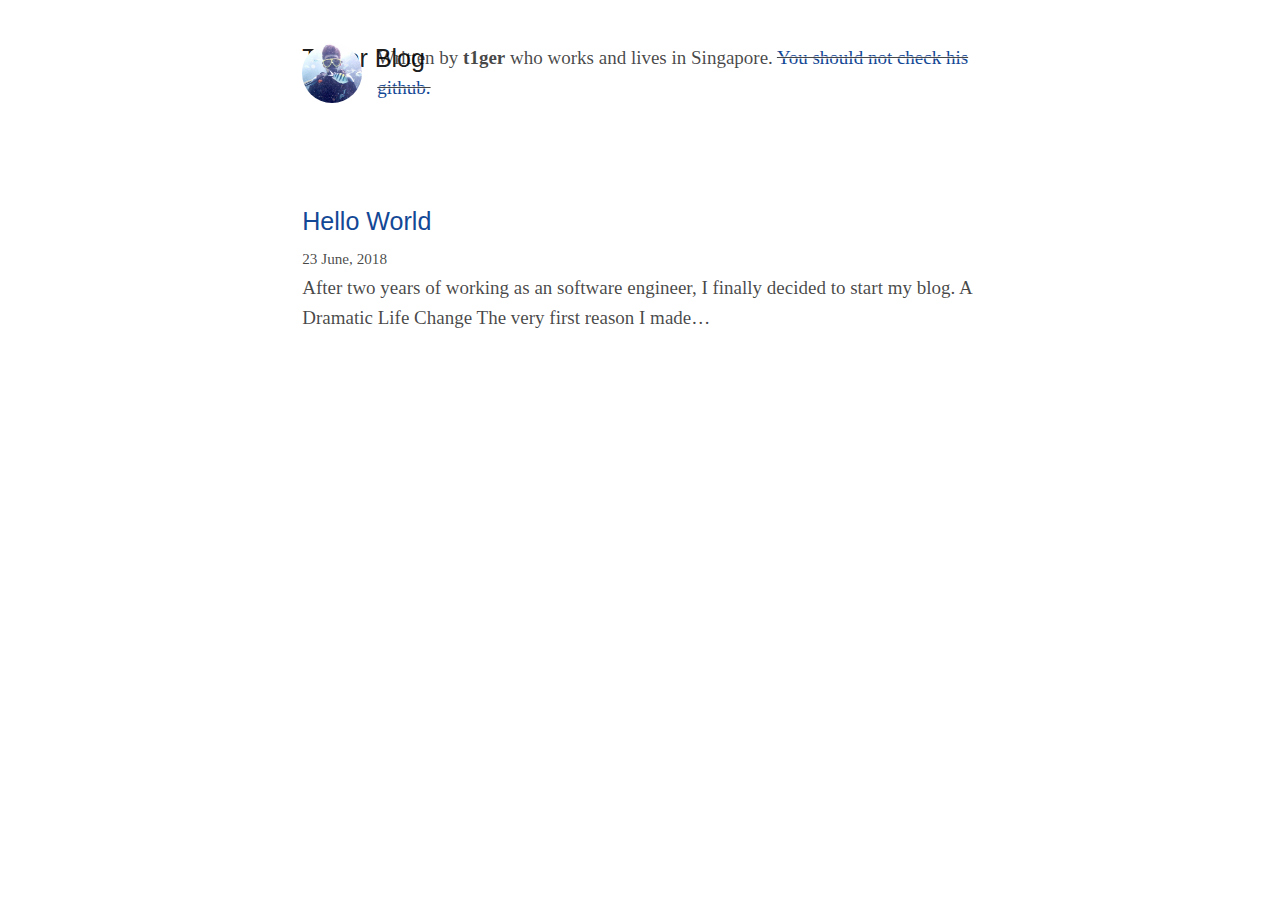
<file: index.html>
<!DOCTYPE html><html><head><meta charset="utf-8"/><meta http-equiv="x-ua-compatible" content="ie=edge"/><meta name="viewport" content="width=device-width, initial-scale=1, shrink-to-fit=no"/><link rel="preload" href="/component---src-layouts-index-js-b8ed3e9d3af9b10e4809.js" as="script"/><link rel="preload" href="/component---src-pages-index-js-047e65fd68aa14238d3c.js" as="script"/><link rel="preload" href="/path---index-3acfe1d0056a3fcff7f1.js" as="script"/><link rel="preload" href="/app-f828c0f7148fe7cfafb3.js" as="script"/><link rel="preload" href="/commons-e23bd9dd18d56fd6c44a.js" as="script"/><link rel="alternate" type="application/rss+xml" href="/rss.xml"/><title data-react-helmet="true">T1ger Blog</title><style id="typography.js">html{font-family:sans-serif;-ms-text-size-adjust:100%;-webkit-text-size-adjust:100%}body{margin:0}article,aside,details,figcaption,figure,footer,header,main,menu,nav,section,summary{display:block}audio,canvas,progress,video{display:inline-block}audio:not([controls]){display:none;height:0}progress{vertical-align:baseline}[hidden],template{display:none}a{background-color:transparent;-webkit-text-decoration-skip:objects}a:active,a:hover{outline-width:0}abbr[title]{border-bottom:none;text-decoration:underline;text-decoration:underline dotted}b,strong{font-weight:inherit;font-weight:bolder}dfn{font-style:italic}h1{font-size:2em;margin:.67em 0}mark{background-color:#ff0;color:#000}small{font-size:80%}sub,sup{font-size:75%;line-height:0;position:relative;vertical-align:baseline}sub{bottom:-.25em}sup{top:-.5em}img{border-style:none}svg:not(:root){overflow:hidden}code,kbd,pre,samp{font-family:monospace,monospace;font-size:1em}figure{margin:1em 40px}hr{box-sizing:content-box;height:0;overflow:visible}button,input,optgroup,select,textarea{font:inherit;margin:0}optgroup{font-weight:700}button,input{overflow:visible}button,select{text-transform:none}[type=reset],[type=submit],button,html [type=button]{-webkit-appearance:button}[type=button]::-moz-focus-inner,[type=reset]::-moz-focus-inner,[type=submit]::-moz-focus-inner,button::-moz-focus-inner{border-style:none;padding:0}[type=button]:-moz-focusring,[type=reset]:-moz-focusring,[type=submit]:-moz-focusring,button:-moz-focusring{outline:1px dotted ButtonText}fieldset{border:1px solid silver;margin:0 2px;padding:.35em .625em .75em}legend{box-sizing:border-box;color:inherit;display:table;max-width:100%;padding:0;white-space:normal}textarea{overflow:auto}[type=checkbox],[type=radio]{box-sizing:border-box;padding:0}[type=number]::-webkit-inner-spin-button,[type=number]::-webkit-outer-spin-button{height:auto}[type=search]{-webkit-appearance:textfield;outline-offset:-2px}[type=search]::-webkit-search-cancel-button,[type=search]::-webkit-search-decoration{-webkit-appearance:none}::-webkit-input-placeholder{color:inherit;opacity:.54}::-webkit-file-upload-button{-webkit-appearance:button;font:inherit}html{font:118.75%/1.58 'Lora',serif;box-sizing:border-box;overflow-y:scroll;}*{box-sizing:inherit;}*:before{box-sizing:inherit;}*:after{box-sizing:inherit;}body{color:hsla(0,0%,0%,0.73);font-family:'Lora',serif;font-weight:400;word-wrap:break-word;font-kerning:normal;-moz-font-feature-settings:"kern", "liga", "clig", "calt";-ms-font-feature-settings:"kern", "liga", "clig", "calt";-webkit-font-feature-settings:"kern", "liga", "clig", "calt";font-feature-settings:"kern", "liga", "clig", "calt";}img{max-width:100%;margin-left:0;margin-right:0;margin-top:0;padding-bottom:0;padding-left:0;padding-right:0;padding-top:0;margin-bottom:1.58rem;}h1{margin-left:0;margin-right:0;margin-top:0;padding-bottom:0;padding-left:0;padding-right:0;padding-top:0;margin-bottom:1.58rem;color:hsla(0,0%,0%,0.9);font-family:'Varela Round',sans-serif;font-weight:400;text-rendering:optimizeLegibility;font-size:2rem;line-height:1.1;}h2{margin-left:0;margin-right:0;margin-top:0;padding-bottom:0;padding-left:0;padding-right:0;padding-top:0;margin-bottom:1.58rem;color:hsla(0,0%,0%,0.9);font-family:'Varela Round',sans-serif;font-weight:400;text-rendering:optimizeLegibility;font-size:1.51572rem;line-height:1.1;}h3{margin-left:0;margin-right:0;margin-top:0;padding-bottom:0;padding-left:0;padding-right:0;padding-top:0;margin-bottom:1.58rem;color:hsla(0,0%,0%,0.9);font-family:'Varela Round',sans-serif;font-weight:400;text-rendering:optimizeLegibility;font-size:1.31951rem;line-height:1.1;}h4{margin-left:0;margin-right:0;margin-top:0;padding-bottom:0;padding-left:0;padding-right:0;padding-top:0;margin-bottom:1.58rem;color:hsla(0,0%,0%,0.9);font-family:'Varela Round',sans-serif;font-weight:400;text-rendering:optimizeLegibility;font-size:1rem;line-height:1.1;}h5{margin-left:0;margin-right:0;margin-top:0;padding-bottom:0;padding-left:0;padding-right:0;padding-top:0;margin-bottom:1.58rem;color:hsla(0,0%,0%,0.9);font-family:'Varela Round',sans-serif;font-weight:400;text-rendering:optimizeLegibility;font-size:0.87055rem;line-height:1.1;}h6{margin-left:0;margin-right:0;margin-top:0;padding-bottom:0;padding-left:0;padding-right:0;padding-top:0;margin-bottom:1.58rem;color:hsla(0,0%,0%,0.9);font-family:'Varela Round',sans-serif;font-weight:400;text-rendering:optimizeLegibility;font-size:0.81225rem;line-height:1.1;}hgroup{margin-left:0;margin-right:0;margin-top:0;padding-bottom:0;padding-left:0;padding-right:0;padding-top:0;margin-bottom:1.58rem;}ul{margin-left:1.58rem;margin-right:0;margin-top:0;padding-bottom:0;padding-left:0;padding-right:0;padding-top:0;margin-bottom:1.58rem;list-style-position:outside;list-style-image:none;}ol{margin-left:1.58rem;margin-right:0;margin-top:0;padding-bottom:0;padding-left:0;padding-right:0;padding-top:0;margin-bottom:1.58rem;list-style-position:outside;list-style-image:none;}dl{margin-left:0;margin-right:0;margin-top:0;padding-bottom:0;padding-left:0;padding-right:0;padding-top:0;margin-bottom:1.58rem;}dd{margin-left:0;margin-right:0;margin-top:0;padding-bottom:0;padding-left:0;padding-right:0;padding-top:0;margin-bottom:1.58rem;}p{margin-left:0;margin-right:0;margin-top:0;padding-bottom:0;padding-left:0;padding-right:0;padding-top:0;margin-bottom:1.58rem;}figure{margin-left:0;margin-right:0;margin-top:0;padding-bottom:0;padding-left:0;padding-right:0;padding-top:0;margin-bottom:1.58rem;}pre{margin-left:0;margin-right:0;margin-top:0;padding-bottom:0;padding-left:0;padding-right:0;padding-top:0;margin-bottom:1.58rem;font-size:0.85rem;line-height:1.58rem;}table{margin-left:0;margin-right:0;margin-top:0;padding-bottom:0;padding-left:0;padding-right:0;padding-top:0;margin-bottom:1.58rem;font-size:1rem;line-height:1.58rem;border-collapse:collapse;width:100%;}fieldset{margin-left:0;margin-right:0;margin-top:0;padding-bottom:0;padding-left:0;padding-right:0;padding-top:0;margin-bottom:1.58rem;}blockquote{margin-left:0;margin-right:0;margin-top:0;padding-bottom:0;padding-left:0.9875rem;padding-right:0;padding-top:0;margin-bottom:1.58rem;font-size:1.1487rem;line-height:1.58rem;border-left:0.5925rem solid #134896;color:hsla(0,0%,0%,0.65);font-style:italic;}form{margin-left:0;margin-right:0;margin-top:0;padding-bottom:0;padding-left:0;padding-right:0;padding-top:0;margin-bottom:1.58rem;}noscript{margin-left:0;margin-right:0;margin-top:0;padding-bottom:0;padding-left:0;padding-right:0;padding-top:0;margin-bottom:1.58rem;}iframe{margin-left:0;margin-right:0;margin-top:0;padding-bottom:0;padding-left:0;padding-right:0;padding-top:0;margin-bottom:1.58rem;}hr{margin-left:0;margin-right:0;margin-top:0;padding-bottom:0;padding-left:0;padding-right:0;padding-top:0;margin-bottom:calc(1.58rem - 1px);background:hsla(0,0%,0%,0.2);border:none;height:1px;}address{margin-left:0;margin-right:0;margin-top:0;padding-bottom:0;padding-left:0;padding-right:0;padding-top:0;margin-bottom:1.58rem;}b{font-weight:700;}strong{font-weight:700;}dt{font-weight:700;}th{font-weight:700;}li{margin-bottom:calc(1.58rem / 2);}ol li{padding-left:0;}ul li{padding-left:0;}li > ol{margin-left:1.58rem;margin-bottom:calc(1.58rem / 2);margin-top:calc(1.58rem / 2);}li > ul{margin-left:1.58rem;margin-bottom:calc(1.58rem / 2);margin-top:calc(1.58rem / 2);}blockquote *:last-child{margin-bottom:0;}li *:last-child{margin-bottom:0;}p *:last-child{margin-bottom:0;}li > p{margin-bottom:calc(1.58rem / 2);}code{font-size:0.85rem;line-height:1.58rem;}kbd{font-size:0.85rem;line-height:1.58rem;}samp{font-size:0.85rem;line-height:1.58rem;}abbr{border-bottom:1px dotted hsla(0,0%,0%,0.5);cursor:help;}acronym{border-bottom:1px dotted hsla(0,0%,0%,0.5);cursor:help;}abbr[title]{border-bottom:1px dotted hsla(0,0%,0%,0.5);cursor:help;text-decoration:none;}thead{text-align:left;}td,th{text-align:left;border-bottom:1px solid hsla(0,0%,0%,0.12);font-feature-settings:"tnum";-moz-font-feature-settings:"tnum";-ms-font-feature-settings:"tnum";-webkit-font-feature-settings:"tnum";padding-left:1.05333rem;padding-right:1.05333rem;padding-top:0.79rem;padding-bottom:calc(0.79rem - 1px);}th:first-child,td:first-child{padding-left:0;}th:last-child,td:last-child{padding-right:0;}a{color:#134896;text-decoration:none;text-shadow:.03em 0 #fff,-.03em 0 #fff,0 .03em #fff,0 -.03em #fff,.06em 0 #fff,-.06em 0 #fff,.09em 0 #fff,-.09em 0 #fff,.12em 0 #fff,-.12em 0 #fff,.15em 0 #fff,-.15em 0 #fff;background-image:linear-gradient(to top, rgba(0, 0, 0, 0), rgba(0, 0, 0, 0) 1px, #134896 1px, #134896 2px, rgba(0, 0, 0, 0) 2px);}a:hover,a:active{text-shadow:none;background-image:none;}h1,h2,h3,h4,h5,h6{margin-top:2.37rem;margin-bottom:0.79rem;}li>ol,li>ul{margin-left:20px;margin-bottom:0;}blockquote > :last-child{margin-bottom:0;}blockquote cite{font-size:1rem;line-height:1.58rem;color:hsla(0,0%,0%,0.73);font-style:normal;font-weight:400;}blockquote cite:before{content:"— ";}@media only screen and (max-width:480px){html{font-size:106.25%;line-height:28px;}blockquote{border-left:0.29625rem solid #134896;color:hsla(0,0%,0%,0.59);padding-left:0.88875rem;font-style:italic;margin-left:-1.185rem;margin-right:0;}}a.gatsby-resp-image-link{box-shadow:none;}</style><style id="gatsby-inlined-css">a{-webkit-text-decoration-skip:objects;background-image:none}a:hover{background-image:linear-gradient(0deg,transparent,transparent 1px,#134896 0,#134896 2px,transparent 0)}@font-face{font-family:Montserrat;font-style:normal;font-display:swap;font-weight:100;src:local("Montserrat Thin "),local("Montserrat-Thin"),url(/static/montserrat-latin-100.50d27986.woff2) format("woff2"),url(/static/montserrat-latin-100.5e334eff.woff) format("woff")}@font-face{font-family:Montserrat;font-style:italic;font-display:swap;font-weight:100;src:local("Montserrat Thin italic"),local("Montserrat-Thinitalic"),url(/static/montserrat-latin-100italic.8c070533.woff2) format("woff2"),url(/static/montserrat-latin-100italic.03e19243.woff) format("woff")}@font-face{font-family:Montserrat;font-style:normal;font-display:swap;font-weight:200;src:local("Montserrat Extra Light "),local("Montserrat-Extra Light"),url(/static/montserrat-latin-200.4343d3d9.woff2) format("woff2"),url(/static/montserrat-latin-200.f2022ecd.woff) format("woff")}@font-face{font-family:Montserrat;font-style:italic;font-display:swap;font-weight:200;src:local("Montserrat Extra Light italic"),local("Montserrat-Extra Lightitalic"),url(/static/montserrat-latin-200italic.116c4c4b.woff2) format("woff2"),url(/static/montserrat-latin-200italic.89614a60.woff) format("woff")}@font-face{font-family:Montserrat;font-style:normal;font-display:swap;font-weight:300;src:local("Montserrat Light "),local("Montserrat-Light"),url(/static/montserrat-latin-300.d2ad295b.woff2) format("woff2"),url(/static/montserrat-latin-300.3a371ee0.woff) format("woff")}@font-face{font-family:Montserrat;font-style:italic;font-display:swap;font-weight:300;src:local("Montserrat Light italic"),local("Montserrat-Lightitalic"),url(/static/montserrat-latin-300italic.f6b6bf24.woff2) format("woff2"),url(/static/montserrat-latin-300italic.16521668.woff) format("woff")}@font-face{font-family:Montserrat;font-style:normal;font-display:swap;font-weight:400;src:local("Montserrat Regular "),local("Montserrat-Regular"),url(/static/montserrat-latin-400.240a8444.woff2) format("woff2"),url(/static/montserrat-latin-400.b20cc131.woff) format("woff")}@font-face{font-family:Montserrat;font-style:italic;font-display:swap;font-weight:400;src:local("Montserrat Regular italic"),local("Montserrat-Regularitalic"),url(/static/montserrat-latin-400italic.86172bb8.woff2) format("woff2"),url(/static/montserrat-latin-400italic.9405e787.woff) format("woff")}@font-face{font-family:Montserrat;font-style:normal;font-display:swap;font-weight:500;src:local("Montserrat Medium "),local("Montserrat-Medium"),url(/static/montserrat-latin-500.fb8d6b71.woff2) format("woff2"),url(/static/montserrat-latin-500.50825d47.woff) format("woff")}@font-face{font-family:Montserrat;font-style:italic;font-display:swap;font-weight:500;src:local("Montserrat Medium italic"),local("Montserrat-Mediumitalic"),url(/static/montserrat-latin-500italic.c0a555a4.woff2) format("woff2"),url(/static/montserrat-latin-500italic.635de59c.woff) format("woff")}@font-face{font-family:Montserrat;font-style:normal;font-display:swap;font-weight:600;src:local("Montserrat SemiBold "),local("Montserrat-SemiBold"),url(/static/montserrat-latin-600.d5615136.woff2) format("woff2"),url(/static/montserrat-latin-600.f300da4f.woff) format("woff")}@font-face{font-family:Montserrat;font-style:italic;font-display:swap;font-weight:600;src:local("Montserrat SemiBold italic"),local("Montserrat-SemiBolditalic"),url(/static/montserrat-latin-600italic.10f29d13.woff2) format("woff2"),url(/static/montserrat-latin-600italic.2bc37d86.woff) format("woff")}@font-face{font-family:Montserrat;font-style:normal;font-display:swap;font-weight:700;src:local("Montserrat Bold "),local("Montserrat-Bold"),url(/static/montserrat-latin-700.7d77e1f0.woff2) format("woff2"),url(/static/montserrat-latin-700.81826529.woff) format("woff")}@font-face{font-family:Montserrat;font-style:italic;font-display:swap;font-weight:700;src:local("Montserrat Bold italic"),local("Montserrat-Bolditalic"),url(/static/montserrat-latin-700italic.1dd2b53f.woff2) format("woff2"),url(/static/montserrat-latin-700italic.c162d257.woff) format("woff")}@font-face{font-family:Montserrat;font-style:normal;font-display:swap;font-weight:800;src:local("Montserrat ExtraBold "),local("Montserrat-ExtraBold"),url(/static/montserrat-latin-800.d4e7bf86.woff2) format("woff2"),url(/static/montserrat-latin-800.895aadbf.woff) format("woff")}@font-face{font-family:Montserrat;font-style:italic;font-display:swap;font-weight:800;src:local("Montserrat ExtraBold italic"),local("Montserrat-ExtraBolditalic"),url(/static/montserrat-latin-800italic.fc0cbe44.woff2) format("woff2"),url(/static/montserrat-latin-800italic.b3362875.woff) format("woff")}@font-face{font-family:Montserrat;font-style:normal;font-display:swap;font-weight:900;src:local("Montserrat Black "),local("Montserrat-Black"),url(/static/montserrat-latin-900.c8bdd772.woff2) format("woff2"),url(/static/montserrat-latin-900.1b99ef78.woff) format("woff")}@font-face{font-family:Montserrat;font-style:italic;font-display:swap;font-weight:900;src:local("Montserrat Black italic"),local("Montserrat-Blackitalic"),url(/static/montserrat-latin-900italic.cb72c1f9.woff2) format("woff2"),url(/static/montserrat-latin-900italic.b78bb9f8.woff) format("woff")}@font-face{font-family:Merriweather;font-style:normal;font-display:swap;font-weight:300;src:local("Merriweather Light "),local("Merriweather-Light"),url(/static/merriweather-latin-300.f015f1e9.woff2) format("woff2"),url(/static/merriweather-latin-300.92dfe81b.woff) format("woff")}@font-face{font-family:Merriweather;font-style:italic;font-display:swap;font-weight:300;src:local("Merriweather Light italic"),local("Merriweather-Lightitalic"),url(/static/merriweather-latin-300italic.7fd86b32.woff2) format("woff2"),url(/static/merriweather-latin-300italic.878b76f5.woff) format("woff")}@font-face{font-family:Merriweather;font-style:normal;font-display:swap;font-weight:400;src:local("Merriweather Regular "),local("Merriweather-Regular"),url(/static/merriweather-latin-400.12dbf4c0.woff2) format("woff2"),url(/static/merriweather-latin-400.1fffad22.woff) format("woff")}@font-face{font-family:Merriweather;font-style:italic;font-display:swap;font-weight:400;src:local("Merriweather Regular italic"),local("Merriweather-Regularitalic"),url(/static/merriweather-latin-400italic.1e0d3e81.woff2) format("woff2"),url(/static/merriweather-latin-400italic.de18d4c4.woff) format("woff")}@font-face{font-family:Merriweather;font-style:normal;font-display:swap;font-weight:700;src:local("Merriweather Bold "),local("Merriweather-Bold"),url(/static/merriweather-latin-700.dc8fec81.woff2) format("woff2"),url(/static/merriweather-latin-700.d7d2ed8e.woff) format("woff")}@font-face{font-family:Merriweather;font-style:italic;font-display:swap;font-weight:700;src:local("Merriweather Bold italic"),local("Merriweather-Bolditalic"),url(/static/merriweather-latin-700italic.b7b7e5da.woff2) format("woff2"),url(/static/merriweather-latin-700italic.6210a5fc.woff) format("woff")}@font-face{font-family:Merriweather;font-style:normal;font-display:swap;font-weight:900;src:local("Merriweather Black "),local("Merriweather-Black"),url(/static/merriweather-latin-900.43f870d5.woff2) format("woff2"),url(/static/merriweather-latin-900.8f3806df.woff) format("woff")}@font-face{font-family:Merriweather;font-style:italic;font-display:swap;font-weight:900;src:local("Merriweather Black italic"),local("Merriweather-Blackitalic"),url(/static/merriweather-latin-900italic.168c1ab2.woff2) format("woff2"),url(/static/merriweather-latin-900italic.ae7778f0.woff) format("woff")}</style></head><body><div id="___gatsby"><div style="margin-left:auto;margin-right:auto;max-width:37.92rem;padding:2.37rem 1.185rem;" data-reactroot="" data-reactid="1" data-react-checksum="-2085360742"><h1 style="font-size:2.82843rem;line-height:3.16rem;margin-bottom:2.37rem;margin-top:0;" data-reactid="2"><a style="box-shadow:none;text-decoration:none;color:inherit;" href="/" data-reactid="3">T1ger Blog</a></h1><div data-reactid="4"><!-- react-empty: 5 --><div style="display:flex;margin-bottom:3.95rem;" data-reactid="6"><img src="/static/profile-pic.e4adaf56.jpeg" alt="Kyle Mathews" style="margin-right:0.79rem;margin-bottom:0;width:3.16rem;height:3.16rem;border-radius:50%;" data-reactid="7"/><p data-reactid="8"><!-- react-text: 9 -->Written by <!-- /react-text --><strong data-reactid="10">t1ger</strong><!-- react-text: 11 --> who works and lives in Singapore.<!-- /react-text --><!-- react-text: 12 --> <!-- /react-text --><del data-reactid="13"><a href="https://github.com/t1ger-0527" data-reactid="14">You should not check his github.</a></del></p></div><div data-reactid="15"><h3 style="margin-bottom:0.395rem;" data-reactid="16"><a style="box-shadow:none;" href="/hello-world/" data-reactid="17">Hello World</a></h3><small data-reactid="18">23 June, 2018</small><p data-reactid="19">After two years of working as an software engineer, I finally decided to start my blog. A Dramatic Life Change The very first reason I made…</p></div></div></div></div><script id="webpack-manifest">/*<![CDATA[*/window.webpackManifest={"231608221292675":"app-f828c0f7148fe7cfafb3.js","99219681209289":"component---node-modules-gatsby-plugin-offline-app-shell-js-5c4c5a0f7af9dc69d6d7.js","107818501498521":"component---src-templates-blog-post-js-8e2071a7f13665cd3955.js","162898551421021":"component---src-pages-404-js-4503918ea3a16cfcdb75.js","35783957827783":"component---src-pages-index-js-047e65fd68aa14238d3c.js","60335399758886":"path----557518bd178906f8d58a.js","210333531512890":"path---offline-plugin-app-shell-fallback-a0e39f21c11f6a62c5ab.js","144342403179678":"path---hello-world-9cb7d6b47eb0ad8f8183.js","254022195166212":"path---404-a0e39f21c11f6a62c5ab.js","142629428675168":"path---index-3acfe1d0056a3fcff7f1.js","178698757827068":"path---404-html-a0e39f21c11f6a62c5ab.js","114276838955818":"component---src-layouts-index-js-b8ed3e9d3af9b10e4809.js"}/*]]>*/</script><script>
            
  
  if(true) {
    (function(i,s,o,g,r,a,m){i['GoogleAnalyticsObject']=r;i[r]=i[r]||function(){
    (i[r].q=i[r].q||[]).push(arguments)},i[r].l=1*new Date();a=s.createElement(o),
    m=s.getElementsByTagName(o)[0];a.async=1;a.src=g;m.parentNode.insertBefore(a,m)
    })(window,document,'script','https://www.google-analytics.com/analytics.js','ga');
  }
  if (typeof ga === "function") {
    ga('create', 'undefined', 'auto');
      }
      </script><script>/*<![CDATA[*/["/commons-e23bd9dd18d56fd6c44a.js","/app-f828c0f7148fe7cfafb3.js","/path---index-3acfe1d0056a3fcff7f1.js","/component---src-pages-index-js-047e65fd68aa14238d3c.js","/component---src-layouts-index-js-b8ed3e9d3af9b10e4809.js"].forEach(function(s){document.write('<script src="'+s+'" defer></'+'script>')})/*]]>*/</script></body></html>
</file>
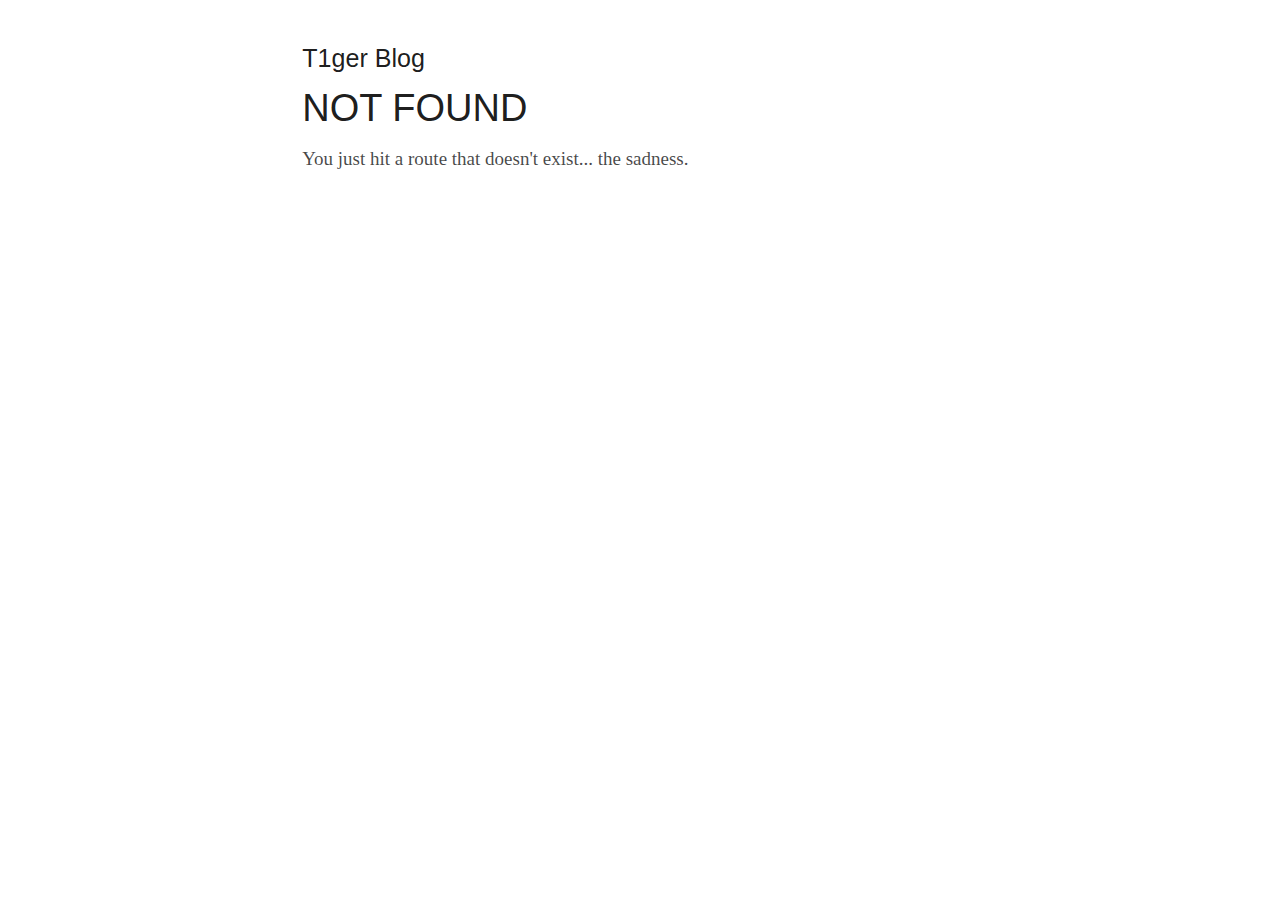
<file: 404/index.html>
<!DOCTYPE html><html><head><meta charset="utf-8"/><meta http-equiv="x-ua-compatible" content="ie=edge"/><meta name="viewport" content="width=device-width, initial-scale=1, shrink-to-fit=no"/><link rel="preload" href="/component---src-layouts-index-js-b8ed3e9d3af9b10e4809.js" as="script"/><link rel="preload" href="/component---src-pages-404-js-4503918ea3a16cfcdb75.js" as="script"/><link rel="preload" href="/path---404-a0e39f21c11f6a62c5ab.js" as="script"/><link rel="preload" href="/app-f828c0f7148fe7cfafb3.js" as="script"/><link rel="preload" href="/commons-e23bd9dd18d56fd6c44a.js" as="script"/><link rel="alternate" type="application/rss+xml" href="/rss.xml"/><title data-react-helmet="true"></title><style id="typography.js">html{font-family:sans-serif;-ms-text-size-adjust:100%;-webkit-text-size-adjust:100%}body{margin:0}article,aside,details,figcaption,figure,footer,header,main,menu,nav,section,summary{display:block}audio,canvas,progress,video{display:inline-block}audio:not([controls]){display:none;height:0}progress{vertical-align:baseline}[hidden],template{display:none}a{background-color:transparent;-webkit-text-decoration-skip:objects}a:active,a:hover{outline-width:0}abbr[title]{border-bottom:none;text-decoration:underline;text-decoration:underline dotted}b,strong{font-weight:inherit;font-weight:bolder}dfn{font-style:italic}h1{font-size:2em;margin:.67em 0}mark{background-color:#ff0;color:#000}small{font-size:80%}sub,sup{font-size:75%;line-height:0;position:relative;vertical-align:baseline}sub{bottom:-.25em}sup{top:-.5em}img{border-style:none}svg:not(:root){overflow:hidden}code,kbd,pre,samp{font-family:monospace,monospace;font-size:1em}figure{margin:1em 40px}hr{box-sizing:content-box;height:0;overflow:visible}button,input,optgroup,select,textarea{font:inherit;margin:0}optgroup{font-weight:700}button,input{overflow:visible}button,select{text-transform:none}[type=reset],[type=submit],button,html [type=button]{-webkit-appearance:button}[type=button]::-moz-focus-inner,[type=reset]::-moz-focus-inner,[type=submit]::-moz-focus-inner,button::-moz-focus-inner{border-style:none;padding:0}[type=button]:-moz-focusring,[type=reset]:-moz-focusring,[type=submit]:-moz-focusring,button:-moz-focusring{outline:1px dotted ButtonText}fieldset{border:1px solid silver;margin:0 2px;padding:.35em .625em .75em}legend{box-sizing:border-box;color:inherit;display:table;max-width:100%;padding:0;white-space:normal}textarea{overflow:auto}[type=checkbox],[type=radio]{box-sizing:border-box;padding:0}[type=number]::-webkit-inner-spin-button,[type=number]::-webkit-outer-spin-button{height:auto}[type=search]{-webkit-appearance:textfield;outline-offset:-2px}[type=search]::-webkit-search-cancel-button,[type=search]::-webkit-search-decoration{-webkit-appearance:none}::-webkit-input-placeholder{color:inherit;opacity:.54}::-webkit-file-upload-button{-webkit-appearance:button;font:inherit}html{font:118.75%/1.58 'Lora',serif;box-sizing:border-box;overflow-y:scroll;}*{box-sizing:inherit;}*:before{box-sizing:inherit;}*:after{box-sizing:inherit;}body{color:hsla(0,0%,0%,0.73);font-family:'Lora',serif;font-weight:400;word-wrap:break-word;font-kerning:normal;-moz-font-feature-settings:"kern", "liga", "clig", "calt";-ms-font-feature-settings:"kern", "liga", "clig", "calt";-webkit-font-feature-settings:"kern", "liga", "clig", "calt";font-feature-settings:"kern", "liga", "clig", "calt";}img{max-width:100%;margin-left:0;margin-right:0;margin-top:0;padding-bottom:0;padding-left:0;padding-right:0;padding-top:0;margin-bottom:1.58rem;}h1{margin-left:0;margin-right:0;margin-top:0;padding-bottom:0;padding-left:0;padding-right:0;padding-top:0;margin-bottom:1.58rem;color:hsla(0,0%,0%,0.9);font-family:'Varela Round',sans-serif;font-weight:400;text-rendering:optimizeLegibility;font-size:2rem;line-height:1.1;}h2{margin-left:0;margin-right:0;margin-top:0;padding-bottom:0;padding-left:0;padding-right:0;padding-top:0;margin-bottom:1.58rem;color:hsla(0,0%,0%,0.9);font-family:'Varela Round',sans-serif;font-weight:400;text-rendering:optimizeLegibility;font-size:1.51572rem;line-height:1.1;}h3{margin-left:0;margin-right:0;margin-top:0;padding-bottom:0;padding-left:0;padding-right:0;padding-top:0;margin-bottom:1.58rem;color:hsla(0,0%,0%,0.9);font-family:'Varela Round',sans-serif;font-weight:400;text-rendering:optimizeLegibility;font-size:1.31951rem;line-height:1.1;}h4{margin-left:0;margin-right:0;margin-top:0;padding-bottom:0;padding-left:0;padding-right:0;padding-top:0;margin-bottom:1.58rem;color:hsla(0,0%,0%,0.9);font-family:'Varela Round',sans-serif;font-weight:400;text-rendering:optimizeLegibility;font-size:1rem;line-height:1.1;}h5{margin-left:0;margin-right:0;margin-top:0;padding-bottom:0;padding-left:0;padding-right:0;padding-top:0;margin-bottom:1.58rem;color:hsla(0,0%,0%,0.9);font-family:'Varela Round',sans-serif;font-weight:400;text-rendering:optimizeLegibility;font-size:0.87055rem;line-height:1.1;}h6{margin-left:0;margin-right:0;margin-top:0;padding-bottom:0;padding-left:0;padding-right:0;padding-top:0;margin-bottom:1.58rem;color:hsla(0,0%,0%,0.9);font-family:'Varela Round',sans-serif;font-weight:400;text-rendering:optimizeLegibility;font-size:0.81225rem;line-height:1.1;}hgroup{margin-left:0;margin-right:0;margin-top:0;padding-bottom:0;padding-left:0;padding-right:0;padding-top:0;margin-bottom:1.58rem;}ul{margin-left:1.58rem;margin-right:0;margin-top:0;padding-bottom:0;padding-left:0;padding-right:0;padding-top:0;margin-bottom:1.58rem;list-style-position:outside;list-style-image:none;}ol{margin-left:1.58rem;margin-right:0;margin-top:0;padding-bottom:0;padding-left:0;padding-right:0;padding-top:0;margin-bottom:1.58rem;list-style-position:outside;list-style-image:none;}dl{margin-left:0;margin-right:0;margin-top:0;padding-bottom:0;padding-left:0;padding-right:0;padding-top:0;margin-bottom:1.58rem;}dd{margin-left:0;margin-right:0;margin-top:0;padding-bottom:0;padding-left:0;padding-right:0;padding-top:0;margin-bottom:1.58rem;}p{margin-left:0;margin-right:0;margin-top:0;padding-bottom:0;padding-left:0;padding-right:0;padding-top:0;margin-bottom:1.58rem;}figure{margin-left:0;margin-right:0;margin-top:0;padding-bottom:0;padding-left:0;padding-right:0;padding-top:0;margin-bottom:1.58rem;}pre{margin-left:0;margin-right:0;margin-top:0;padding-bottom:0;padding-left:0;padding-right:0;padding-top:0;margin-bottom:1.58rem;font-size:0.85rem;line-height:1.58rem;}table{margin-left:0;margin-right:0;margin-top:0;padding-bottom:0;padding-left:0;padding-right:0;padding-top:0;margin-bottom:1.58rem;font-size:1rem;line-height:1.58rem;border-collapse:collapse;width:100%;}fieldset{margin-left:0;margin-right:0;margin-top:0;padding-bottom:0;padding-left:0;padding-right:0;padding-top:0;margin-bottom:1.58rem;}blockquote{margin-left:0;margin-right:0;margin-top:0;padding-bottom:0;padding-left:0.9875rem;padding-right:0;padding-top:0;margin-bottom:1.58rem;font-size:1.1487rem;line-height:1.58rem;border-left:0.5925rem solid #134896;color:hsla(0,0%,0%,0.65);font-style:italic;}form{margin-left:0;margin-right:0;margin-top:0;padding-bottom:0;padding-left:0;padding-right:0;padding-top:0;margin-bottom:1.58rem;}noscript{margin-left:0;margin-right:0;margin-top:0;padding-bottom:0;padding-left:0;padding-right:0;padding-top:0;margin-bottom:1.58rem;}iframe{margin-left:0;margin-right:0;margin-top:0;padding-bottom:0;padding-left:0;padding-right:0;padding-top:0;margin-bottom:1.58rem;}hr{margin-left:0;margin-right:0;margin-top:0;padding-bottom:0;padding-left:0;padding-right:0;padding-top:0;margin-bottom:calc(1.58rem - 1px);background:hsla(0,0%,0%,0.2);border:none;height:1px;}address{margin-left:0;margin-right:0;margin-top:0;padding-bottom:0;padding-left:0;padding-right:0;padding-top:0;margin-bottom:1.58rem;}b{font-weight:700;}strong{font-weight:700;}dt{font-weight:700;}th{font-weight:700;}li{margin-bottom:calc(1.58rem / 2);}ol li{padding-left:0;}ul li{padding-left:0;}li > ol{margin-left:1.58rem;margin-bottom:calc(1.58rem / 2);margin-top:calc(1.58rem / 2);}li > ul{margin-left:1.58rem;margin-bottom:calc(1.58rem / 2);margin-top:calc(1.58rem / 2);}blockquote *:last-child{margin-bottom:0;}li *:last-child{margin-bottom:0;}p *:last-child{margin-bottom:0;}li > p{margin-bottom:calc(1.58rem / 2);}code{font-size:0.85rem;line-height:1.58rem;}kbd{font-size:0.85rem;line-height:1.58rem;}samp{font-size:0.85rem;line-height:1.58rem;}abbr{border-bottom:1px dotted hsla(0,0%,0%,0.5);cursor:help;}acronym{border-bottom:1px dotted hsla(0,0%,0%,0.5);cursor:help;}abbr[title]{border-bottom:1px dotted hsla(0,0%,0%,0.5);cursor:help;text-decoration:none;}thead{text-align:left;}td,th{text-align:left;border-bottom:1px solid hsla(0,0%,0%,0.12);font-feature-settings:"tnum";-moz-font-feature-settings:"tnum";-ms-font-feature-settings:"tnum";-webkit-font-feature-settings:"tnum";padding-left:1.05333rem;padding-right:1.05333rem;padding-top:0.79rem;padding-bottom:calc(0.79rem - 1px);}th:first-child,td:first-child{padding-left:0;}th:last-child,td:last-child{padding-right:0;}a{color:#134896;text-decoration:none;text-shadow:.03em 0 #fff,-.03em 0 #fff,0 .03em #fff,0 -.03em #fff,.06em 0 #fff,-.06em 0 #fff,.09em 0 #fff,-.09em 0 #fff,.12em 0 #fff,-.12em 0 #fff,.15em 0 #fff,-.15em 0 #fff;background-image:linear-gradient(to top, rgba(0, 0, 0, 0), rgba(0, 0, 0, 0) 1px, #134896 1px, #134896 2px, rgba(0, 0, 0, 0) 2px);}a:hover,a:active{text-shadow:none;background-image:none;}h1,h2,h3,h4,h5,h6{margin-top:2.37rem;margin-bottom:0.79rem;}li>ol,li>ul{margin-left:20px;margin-bottom:0;}blockquote > :last-child{margin-bottom:0;}blockquote cite{font-size:1rem;line-height:1.58rem;color:hsla(0,0%,0%,0.73);font-style:normal;font-weight:400;}blockquote cite:before{content:"— ";}@media only screen and (max-width:480px){html{font-size:106.25%;line-height:28px;}blockquote{border-left:0.29625rem solid #134896;color:hsla(0,0%,0%,0.59);padding-left:0.88875rem;font-style:italic;margin-left:-1.185rem;margin-right:0;}}a.gatsby-resp-image-link{box-shadow:none;}</style><style id="gatsby-inlined-css">a{-webkit-text-decoration-skip:objects;background-image:none}a:hover{background-image:linear-gradient(0deg,transparent,transparent 1px,#134896 0,#134896 2px,transparent 0)}@font-face{font-family:Montserrat;font-style:normal;font-display:swap;font-weight:100;src:local("Montserrat Thin "),local("Montserrat-Thin"),url(/static/montserrat-latin-100.50d27986.woff2) format("woff2"),url(/static/montserrat-latin-100.5e334eff.woff) format("woff")}@font-face{font-family:Montserrat;font-style:italic;font-display:swap;font-weight:100;src:local("Montserrat Thin italic"),local("Montserrat-Thinitalic"),url(/static/montserrat-latin-100italic.8c070533.woff2) format("woff2"),url(/static/montserrat-latin-100italic.03e19243.woff) format("woff")}@font-face{font-family:Montserrat;font-style:normal;font-display:swap;font-weight:200;src:local("Montserrat Extra Light "),local("Montserrat-Extra Light"),url(/static/montserrat-latin-200.4343d3d9.woff2) format("woff2"),url(/static/montserrat-latin-200.f2022ecd.woff) format("woff")}@font-face{font-family:Montserrat;font-style:italic;font-display:swap;font-weight:200;src:local("Montserrat Extra Light italic"),local("Montserrat-Extra Lightitalic"),url(/static/montserrat-latin-200italic.116c4c4b.woff2) format("woff2"),url(/static/montserrat-latin-200italic.89614a60.woff) format("woff")}@font-face{font-family:Montserrat;font-style:normal;font-display:swap;font-weight:300;src:local("Montserrat Light "),local("Montserrat-Light"),url(/static/montserrat-latin-300.d2ad295b.woff2) format("woff2"),url(/static/montserrat-latin-300.3a371ee0.woff) format("woff")}@font-face{font-family:Montserrat;font-style:italic;font-display:swap;font-weight:300;src:local("Montserrat Light italic"),local("Montserrat-Lightitalic"),url(/static/montserrat-latin-300italic.f6b6bf24.woff2) format("woff2"),url(/static/montserrat-latin-300italic.16521668.woff) format("woff")}@font-face{font-family:Montserrat;font-style:normal;font-display:swap;font-weight:400;src:local("Montserrat Regular "),local("Montserrat-Regular"),url(/static/montserrat-latin-400.240a8444.woff2) format("woff2"),url(/static/montserrat-latin-400.b20cc131.woff) format("woff")}@font-face{font-family:Montserrat;font-style:italic;font-display:swap;font-weight:400;src:local("Montserrat Regular italic"),local("Montserrat-Regularitalic"),url(/static/montserrat-latin-400italic.86172bb8.woff2) format("woff2"),url(/static/montserrat-latin-400italic.9405e787.woff) format("woff")}@font-face{font-family:Montserrat;font-style:normal;font-display:swap;font-weight:500;src:local("Montserrat Medium "),local("Montserrat-Medium"),url(/static/montserrat-latin-500.fb8d6b71.woff2) format("woff2"),url(/static/montserrat-latin-500.50825d47.woff) format("woff")}@font-face{font-family:Montserrat;font-style:italic;font-display:swap;font-weight:500;src:local("Montserrat Medium italic"),local("Montserrat-Mediumitalic"),url(/static/montserrat-latin-500italic.c0a555a4.woff2) format("woff2"),url(/static/montserrat-latin-500italic.635de59c.woff) format("woff")}@font-face{font-family:Montserrat;font-style:normal;font-display:swap;font-weight:600;src:local("Montserrat SemiBold "),local("Montserrat-SemiBold"),url(/static/montserrat-latin-600.d5615136.woff2) format("woff2"),url(/static/montserrat-latin-600.f300da4f.woff) format("woff")}@font-face{font-family:Montserrat;font-style:italic;font-display:swap;font-weight:600;src:local("Montserrat SemiBold italic"),local("Montserrat-SemiBolditalic"),url(/static/montserrat-latin-600italic.10f29d13.woff2) format("woff2"),url(/static/montserrat-latin-600italic.2bc37d86.woff) format("woff")}@font-face{font-family:Montserrat;font-style:normal;font-display:swap;font-weight:700;src:local("Montserrat Bold "),local("Montserrat-Bold"),url(/static/montserrat-latin-700.7d77e1f0.woff2) format("woff2"),url(/static/montserrat-latin-700.81826529.woff) format("woff")}@font-face{font-family:Montserrat;font-style:italic;font-display:swap;font-weight:700;src:local("Montserrat Bold italic"),local("Montserrat-Bolditalic"),url(/static/montserrat-latin-700italic.1dd2b53f.woff2) format("woff2"),url(/static/montserrat-latin-700italic.c162d257.woff) format("woff")}@font-face{font-family:Montserrat;font-style:normal;font-display:swap;font-weight:800;src:local("Montserrat ExtraBold "),local("Montserrat-ExtraBold"),url(/static/montserrat-latin-800.d4e7bf86.woff2) format("woff2"),url(/static/montserrat-latin-800.895aadbf.woff) format("woff")}@font-face{font-family:Montserrat;font-style:italic;font-display:swap;font-weight:800;src:local("Montserrat ExtraBold italic"),local("Montserrat-ExtraBolditalic"),url(/static/montserrat-latin-800italic.fc0cbe44.woff2) format("woff2"),url(/static/montserrat-latin-800italic.b3362875.woff) format("woff")}@font-face{font-family:Montserrat;font-style:normal;font-display:swap;font-weight:900;src:local("Montserrat Black "),local("Montserrat-Black"),url(/static/montserrat-latin-900.c8bdd772.woff2) format("woff2"),url(/static/montserrat-latin-900.1b99ef78.woff) format("woff")}@font-face{font-family:Montserrat;font-style:italic;font-display:swap;font-weight:900;src:local("Montserrat Black italic"),local("Montserrat-Blackitalic"),url(/static/montserrat-latin-900italic.cb72c1f9.woff2) format("woff2"),url(/static/montserrat-latin-900italic.b78bb9f8.woff) format("woff")}@font-face{font-family:Merriweather;font-style:normal;font-display:swap;font-weight:300;src:local("Merriweather Light "),local("Merriweather-Light"),url(/static/merriweather-latin-300.f015f1e9.woff2) format("woff2"),url(/static/merriweather-latin-300.92dfe81b.woff) format("woff")}@font-face{font-family:Merriweather;font-style:italic;font-display:swap;font-weight:300;src:local("Merriweather Light italic"),local("Merriweather-Lightitalic"),url(/static/merriweather-latin-300italic.7fd86b32.woff2) format("woff2"),url(/static/merriweather-latin-300italic.878b76f5.woff) format("woff")}@font-face{font-family:Merriweather;font-style:normal;font-display:swap;font-weight:400;src:local("Merriweather Regular "),local("Merriweather-Regular"),url(/static/merriweather-latin-400.12dbf4c0.woff2) format("woff2"),url(/static/merriweather-latin-400.1fffad22.woff) format("woff")}@font-face{font-family:Merriweather;font-style:italic;font-display:swap;font-weight:400;src:local("Merriweather Regular italic"),local("Merriweather-Regularitalic"),url(/static/merriweather-latin-400italic.1e0d3e81.woff2) format("woff2"),url(/static/merriweather-latin-400italic.de18d4c4.woff) format("woff")}@font-face{font-family:Merriweather;font-style:normal;font-display:swap;font-weight:700;src:local("Merriweather Bold "),local("Merriweather-Bold"),url(/static/merriweather-latin-700.dc8fec81.woff2) format("woff2"),url(/static/merriweather-latin-700.d7d2ed8e.woff) format("woff")}@font-face{font-family:Merriweather;font-style:italic;font-display:swap;font-weight:700;src:local("Merriweather Bold italic"),local("Merriweather-Bolditalic"),url(/static/merriweather-latin-700italic.b7b7e5da.woff2) format("woff2"),url(/static/merriweather-latin-700italic.6210a5fc.woff) format("woff")}@font-face{font-family:Merriweather;font-style:normal;font-display:swap;font-weight:900;src:local("Merriweather Black "),local("Merriweather-Black"),url(/static/merriweather-latin-900.43f870d5.woff2) format("woff2"),url(/static/merriweather-latin-900.8f3806df.woff) format("woff")}@font-face{font-family:Merriweather;font-style:italic;font-display:swap;font-weight:900;src:local("Merriweather Black italic"),local("Merriweather-Blackitalic"),url(/static/merriweather-latin-900italic.168c1ab2.woff2) format("woff2"),url(/static/merriweather-latin-900italic.ae7778f0.woff) format("woff")}</style></head><body><div id="___gatsby"><div style="margin-left:auto;margin-right:auto;max-width:37.92rem;padding:2.37rem 1.185rem;" data-reactroot="" data-reactid="1" data-react-checksum="499554435"><h3 style="margin-top:0;margin-bottom:-1.58rem;" data-reactid="2"><a style="box-shadow:none;text-decoration:none;color:inherit;" href="/" data-reactid="3">T1ger Blog</a></h3><div data-reactid="4"><h1 data-reactid="5">NOT FOUND</h1><p data-reactid="6">You just hit a route that doesn&#x27;t exist... the sadness.</p></div></div></div><script id="webpack-manifest">/*<![CDATA[*/window.webpackManifest={"231608221292675":"app-f828c0f7148fe7cfafb3.js","99219681209289":"component---node-modules-gatsby-plugin-offline-app-shell-js-5c4c5a0f7af9dc69d6d7.js","107818501498521":"component---src-templates-blog-post-js-8e2071a7f13665cd3955.js","162898551421021":"component---src-pages-404-js-4503918ea3a16cfcdb75.js","35783957827783":"component---src-pages-index-js-047e65fd68aa14238d3c.js","60335399758886":"path----557518bd178906f8d58a.js","210333531512890":"path---offline-plugin-app-shell-fallback-a0e39f21c11f6a62c5ab.js","144342403179678":"path---hello-world-9cb7d6b47eb0ad8f8183.js","254022195166212":"path---404-a0e39f21c11f6a62c5ab.js","142629428675168":"path---index-3acfe1d0056a3fcff7f1.js","178698757827068":"path---404-html-a0e39f21c11f6a62c5ab.js","114276838955818":"component---src-layouts-index-js-b8ed3e9d3af9b10e4809.js"}/*]]>*/</script><script>
            
  
  if(true) {
    (function(i,s,o,g,r,a,m){i['GoogleAnalyticsObject']=r;i[r]=i[r]||function(){
    (i[r].q=i[r].q||[]).push(arguments)},i[r].l=1*new Date();a=s.createElement(o),
    m=s.getElementsByTagName(o)[0];a.async=1;a.src=g;m.parentNode.insertBefore(a,m)
    })(window,document,'script','https://www.google-analytics.com/analytics.js','ga');
  }
  if (typeof ga === "function") {
    ga('create', 'undefined', 'auto');
      }
      </script><script>/*<![CDATA[*/["/commons-e23bd9dd18d56fd6c44a.js","/app-f828c0f7148fe7cfafb3.js","/path---404-a0e39f21c11f6a62c5ab.js","/component---src-pages-404-js-4503918ea3a16cfcdb75.js","/component---src-layouts-index-js-b8ed3e9d3af9b10e4809.js"].forEach(function(s){document.write('<script src="'+s+'" defer></'+'script>')})/*]]>*/</script></body></html>
</file>
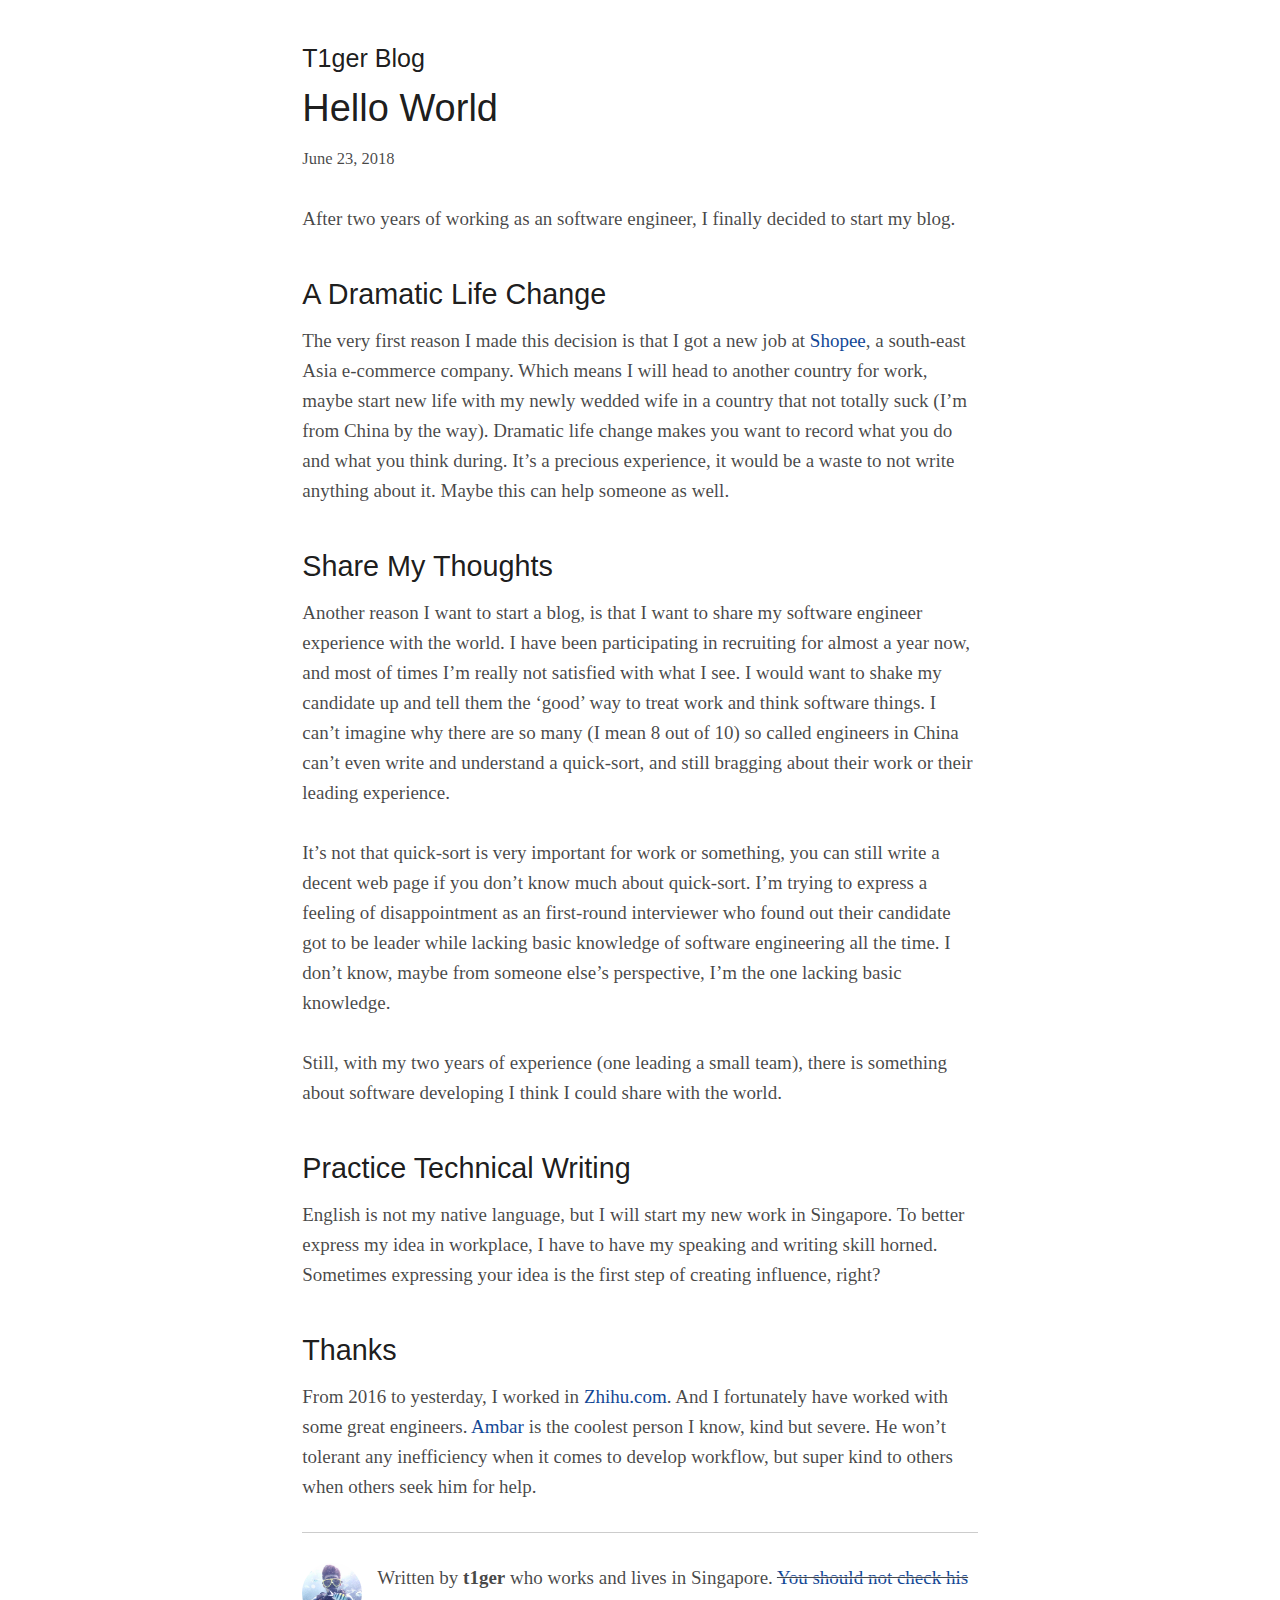
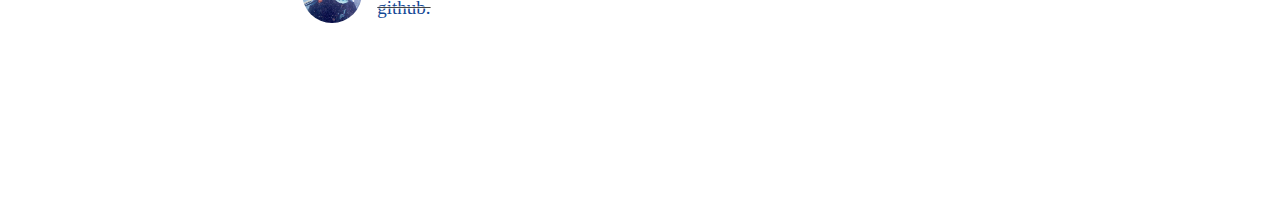
<file: hello-world/index.html>
<!DOCTYPE html><html><head><meta charset="utf-8"/><meta http-equiv="x-ua-compatible" content="ie=edge"/><meta name="viewport" content="width=device-width, initial-scale=1, shrink-to-fit=no"/><link rel="preload" href="/component---src-layouts-index-js-b8ed3e9d3af9b10e4809.js" as="script"/><link rel="preload" href="/component---src-templates-blog-post-js-8e2071a7f13665cd3955.js" as="script"/><link rel="preload" href="/path---hello-world-9cb7d6b47eb0ad8f8183.js" as="script"/><link rel="preload" href="/app-f828c0f7148fe7cfafb3.js" as="script"/><link rel="preload" href="/commons-e23bd9dd18d56fd6c44a.js" as="script"/><link rel="alternate" type="application/rss+xml" href="/rss.xml"/><title data-react-helmet="true">Hello World | T1ger Blog</title><style id="typography.js">html{font-family:sans-serif;-ms-text-size-adjust:100%;-webkit-text-size-adjust:100%}body{margin:0}article,aside,details,figcaption,figure,footer,header,main,menu,nav,section,summary{display:block}audio,canvas,progress,video{display:inline-block}audio:not([controls]){display:none;height:0}progress{vertical-align:baseline}[hidden],template{display:none}a{background-color:transparent;-webkit-text-decoration-skip:objects}a:active,a:hover{outline-width:0}abbr[title]{border-bottom:none;text-decoration:underline;text-decoration:underline dotted}b,strong{font-weight:inherit;font-weight:bolder}dfn{font-style:italic}h1{font-size:2em;margin:.67em 0}mark{background-color:#ff0;color:#000}small{font-size:80%}sub,sup{font-size:75%;line-height:0;position:relative;vertical-align:baseline}sub{bottom:-.25em}sup{top:-.5em}img{border-style:none}svg:not(:root){overflow:hidden}code,kbd,pre,samp{font-family:monospace,monospace;font-size:1em}figure{margin:1em 40px}hr{box-sizing:content-box;height:0;overflow:visible}button,input,optgroup,select,textarea{font:inherit;margin:0}optgroup{font-weight:700}button,input{overflow:visible}button,select{text-transform:none}[type=reset],[type=submit],button,html [type=button]{-webkit-appearance:button}[type=button]::-moz-focus-inner,[type=reset]::-moz-focus-inner,[type=submit]::-moz-focus-inner,button::-moz-focus-inner{border-style:none;padding:0}[type=button]:-moz-focusring,[type=reset]:-moz-focusring,[type=submit]:-moz-focusring,button:-moz-focusring{outline:1px dotted ButtonText}fieldset{border:1px solid silver;margin:0 2px;padding:.35em .625em .75em}legend{box-sizing:border-box;color:inherit;display:table;max-width:100%;padding:0;white-space:normal}textarea{overflow:auto}[type=checkbox],[type=radio]{box-sizing:border-box;padding:0}[type=number]::-webkit-inner-spin-button,[type=number]::-webkit-outer-spin-button{height:auto}[type=search]{-webkit-appearance:textfield;outline-offset:-2px}[type=search]::-webkit-search-cancel-button,[type=search]::-webkit-search-decoration{-webkit-appearance:none}::-webkit-input-placeholder{color:inherit;opacity:.54}::-webkit-file-upload-button{-webkit-appearance:button;font:inherit}html{font:118.75%/1.58 'Lora',serif;box-sizing:border-box;overflow-y:scroll;}*{box-sizing:inherit;}*:before{box-sizing:inherit;}*:after{box-sizing:inherit;}body{color:hsla(0,0%,0%,0.73);font-family:'Lora',serif;font-weight:400;word-wrap:break-word;font-kerning:normal;-moz-font-feature-settings:"kern", "liga", "clig", "calt";-ms-font-feature-settings:"kern", "liga", "clig", "calt";-webkit-font-feature-settings:"kern", "liga", "clig", "calt";font-feature-settings:"kern", "liga", "clig", "calt";}img{max-width:100%;margin-left:0;margin-right:0;margin-top:0;padding-bottom:0;padding-left:0;padding-right:0;padding-top:0;margin-bottom:1.58rem;}h1{margin-left:0;margin-right:0;margin-top:0;padding-bottom:0;padding-left:0;padding-right:0;padding-top:0;margin-bottom:1.58rem;color:hsla(0,0%,0%,0.9);font-family:'Varela Round',sans-serif;font-weight:400;text-rendering:optimizeLegibility;font-size:2rem;line-height:1.1;}h2{margin-left:0;margin-right:0;margin-top:0;padding-bottom:0;padding-left:0;padding-right:0;padding-top:0;margin-bottom:1.58rem;color:hsla(0,0%,0%,0.9);font-family:'Varela Round',sans-serif;font-weight:400;text-rendering:optimizeLegibility;font-size:1.51572rem;line-height:1.1;}h3{margin-left:0;margin-right:0;margin-top:0;padding-bottom:0;padding-left:0;padding-right:0;padding-top:0;margin-bottom:1.58rem;color:hsla(0,0%,0%,0.9);font-family:'Varela Round',sans-serif;font-weight:400;text-rendering:optimizeLegibility;font-size:1.31951rem;line-height:1.1;}h4{margin-left:0;margin-right:0;margin-top:0;padding-bottom:0;padding-left:0;padding-right:0;padding-top:0;margin-bottom:1.58rem;color:hsla(0,0%,0%,0.9);font-family:'Varela Round',sans-serif;font-weight:400;text-rendering:optimizeLegibility;font-size:1rem;line-height:1.1;}h5{margin-left:0;margin-right:0;margin-top:0;padding-bottom:0;padding-left:0;padding-right:0;padding-top:0;margin-bottom:1.58rem;color:hsla(0,0%,0%,0.9);font-family:'Varela Round',sans-serif;font-weight:400;text-rendering:optimizeLegibility;font-size:0.87055rem;line-height:1.1;}h6{margin-left:0;margin-right:0;margin-top:0;padding-bottom:0;padding-left:0;padding-right:0;padding-top:0;margin-bottom:1.58rem;color:hsla(0,0%,0%,0.9);font-family:'Varela Round',sans-serif;font-weight:400;text-rendering:optimizeLegibility;font-size:0.81225rem;line-height:1.1;}hgroup{margin-left:0;margin-right:0;margin-top:0;padding-bottom:0;padding-left:0;padding-right:0;padding-top:0;margin-bottom:1.58rem;}ul{margin-left:1.58rem;margin-right:0;margin-top:0;padding-bottom:0;padding-left:0;padding-right:0;padding-top:0;margin-bottom:1.58rem;list-style-position:outside;list-style-image:none;}ol{margin-left:1.58rem;margin-right:0;margin-top:0;padding-bottom:0;padding-left:0;padding-right:0;padding-top:0;margin-bottom:1.58rem;list-style-position:outside;list-style-image:none;}dl{margin-left:0;margin-right:0;margin-top:0;padding-bottom:0;padding-left:0;padding-right:0;padding-top:0;margin-bottom:1.58rem;}dd{margin-left:0;margin-right:0;margin-top:0;padding-bottom:0;padding-left:0;padding-right:0;padding-top:0;margin-bottom:1.58rem;}p{margin-left:0;margin-right:0;margin-top:0;padding-bottom:0;padding-left:0;padding-right:0;padding-top:0;margin-bottom:1.58rem;}figure{margin-left:0;margin-right:0;margin-top:0;padding-bottom:0;padding-left:0;padding-right:0;padding-top:0;margin-bottom:1.58rem;}pre{margin-left:0;margin-right:0;margin-top:0;padding-bottom:0;padding-left:0;padding-right:0;padding-top:0;margin-bottom:1.58rem;font-size:0.85rem;line-height:1.58rem;}table{margin-left:0;margin-right:0;margin-top:0;padding-bottom:0;padding-left:0;padding-right:0;padding-top:0;margin-bottom:1.58rem;font-size:1rem;line-height:1.58rem;border-collapse:collapse;width:100%;}fieldset{margin-left:0;margin-right:0;margin-top:0;padding-bottom:0;padding-left:0;padding-right:0;padding-top:0;margin-bottom:1.58rem;}blockquote{margin-left:0;margin-right:0;margin-top:0;padding-bottom:0;padding-left:0.9875rem;padding-right:0;padding-top:0;margin-bottom:1.58rem;font-size:1.1487rem;line-height:1.58rem;border-left:0.5925rem solid #134896;color:hsla(0,0%,0%,0.65);font-style:italic;}form{margin-left:0;margin-right:0;margin-top:0;padding-bottom:0;padding-left:0;padding-right:0;padding-top:0;margin-bottom:1.58rem;}noscript{margin-left:0;margin-right:0;margin-top:0;padding-bottom:0;padding-left:0;padding-right:0;padding-top:0;margin-bottom:1.58rem;}iframe{margin-left:0;margin-right:0;margin-top:0;padding-bottom:0;padding-left:0;padding-right:0;padding-top:0;margin-bottom:1.58rem;}hr{margin-left:0;margin-right:0;margin-top:0;padding-bottom:0;padding-left:0;padding-right:0;padding-top:0;margin-bottom:calc(1.58rem - 1px);background:hsla(0,0%,0%,0.2);border:none;height:1px;}address{margin-left:0;margin-right:0;margin-top:0;padding-bottom:0;padding-left:0;padding-right:0;padding-top:0;margin-bottom:1.58rem;}b{font-weight:700;}strong{font-weight:700;}dt{font-weight:700;}th{font-weight:700;}li{margin-bottom:calc(1.58rem / 2);}ol li{padding-left:0;}ul li{padding-left:0;}li > ol{margin-left:1.58rem;margin-bottom:calc(1.58rem / 2);margin-top:calc(1.58rem / 2);}li > ul{margin-left:1.58rem;margin-bottom:calc(1.58rem / 2);margin-top:calc(1.58rem / 2);}blockquote *:last-child{margin-bottom:0;}li *:last-child{margin-bottom:0;}p *:last-child{margin-bottom:0;}li > p{margin-bottom:calc(1.58rem / 2);}code{font-size:0.85rem;line-height:1.58rem;}kbd{font-size:0.85rem;line-height:1.58rem;}samp{font-size:0.85rem;line-height:1.58rem;}abbr{border-bottom:1px dotted hsla(0,0%,0%,0.5);cursor:help;}acronym{border-bottom:1px dotted hsla(0,0%,0%,0.5);cursor:help;}abbr[title]{border-bottom:1px dotted hsla(0,0%,0%,0.5);cursor:help;text-decoration:none;}thead{text-align:left;}td,th{text-align:left;border-bottom:1px solid hsla(0,0%,0%,0.12);font-feature-settings:"tnum";-moz-font-feature-settings:"tnum";-ms-font-feature-settings:"tnum";-webkit-font-feature-settings:"tnum";padding-left:1.05333rem;padding-right:1.05333rem;padding-top:0.79rem;padding-bottom:calc(0.79rem - 1px);}th:first-child,td:first-child{padding-left:0;}th:last-child,td:last-child{padding-right:0;}a{color:#134896;text-decoration:none;text-shadow:.03em 0 #fff,-.03em 0 #fff,0 .03em #fff,0 -.03em #fff,.06em 0 #fff,-.06em 0 #fff,.09em 0 #fff,-.09em 0 #fff,.12em 0 #fff,-.12em 0 #fff,.15em 0 #fff,-.15em 0 #fff;background-image:linear-gradient(to top, rgba(0, 0, 0, 0), rgba(0, 0, 0, 0) 1px, #134896 1px, #134896 2px, rgba(0, 0, 0, 0) 2px);}a:hover,a:active{text-shadow:none;background-image:none;}h1,h2,h3,h4,h5,h6{margin-top:2.37rem;margin-bottom:0.79rem;}li>ol,li>ul{margin-left:20px;margin-bottom:0;}blockquote > :last-child{margin-bottom:0;}blockquote cite{font-size:1rem;line-height:1.58rem;color:hsla(0,0%,0%,0.73);font-style:normal;font-weight:400;}blockquote cite:before{content:"— ";}@media only screen and (max-width:480px){html{font-size:106.25%;line-height:28px;}blockquote{border-left:0.29625rem solid #134896;color:hsla(0,0%,0%,0.59);padding-left:0.88875rem;font-style:italic;margin-left:-1.185rem;margin-right:0;}}a.gatsby-resp-image-link{box-shadow:none;}</style><style id="gatsby-inlined-css">a{-webkit-text-decoration-skip:objects;background-image:none}a:hover{background-image:linear-gradient(0deg,transparent,transparent 1px,#134896 0,#134896 2px,transparent 0)}@font-face{font-family:Montserrat;font-style:normal;font-display:swap;font-weight:100;src:local("Montserrat Thin "),local("Montserrat-Thin"),url(/static/montserrat-latin-100.50d27986.woff2) format("woff2"),url(/static/montserrat-latin-100.5e334eff.woff) format("woff")}@font-face{font-family:Montserrat;font-style:italic;font-display:swap;font-weight:100;src:local("Montserrat Thin italic"),local("Montserrat-Thinitalic"),url(/static/montserrat-latin-100italic.8c070533.woff2) format("woff2"),url(/static/montserrat-latin-100italic.03e19243.woff) format("woff")}@font-face{font-family:Montserrat;font-style:normal;font-display:swap;font-weight:200;src:local("Montserrat Extra Light "),local("Montserrat-Extra Light"),url(/static/montserrat-latin-200.4343d3d9.woff2) format("woff2"),url(/static/montserrat-latin-200.f2022ecd.woff) format("woff")}@font-face{font-family:Montserrat;font-style:italic;font-display:swap;font-weight:200;src:local("Montserrat Extra Light italic"),local("Montserrat-Extra Lightitalic"),url(/static/montserrat-latin-200italic.116c4c4b.woff2) format("woff2"),url(/static/montserrat-latin-200italic.89614a60.woff) format("woff")}@font-face{font-family:Montserrat;font-style:normal;font-display:swap;font-weight:300;src:local("Montserrat Light "),local("Montserrat-Light"),url(/static/montserrat-latin-300.d2ad295b.woff2) format("woff2"),url(/static/montserrat-latin-300.3a371ee0.woff) format("woff")}@font-face{font-family:Montserrat;font-style:italic;font-display:swap;font-weight:300;src:local("Montserrat Light italic"),local("Montserrat-Lightitalic"),url(/static/montserrat-latin-300italic.f6b6bf24.woff2) format("woff2"),url(/static/montserrat-latin-300italic.16521668.woff) format("woff")}@font-face{font-family:Montserrat;font-style:normal;font-display:swap;font-weight:400;src:local("Montserrat Regular "),local("Montserrat-Regular"),url(/static/montserrat-latin-400.240a8444.woff2) format("woff2"),url(/static/montserrat-latin-400.b20cc131.woff) format("woff")}@font-face{font-family:Montserrat;font-style:italic;font-display:swap;font-weight:400;src:local("Montserrat Regular italic"),local("Montserrat-Regularitalic"),url(/static/montserrat-latin-400italic.86172bb8.woff2) format("woff2"),url(/static/montserrat-latin-400italic.9405e787.woff) format("woff")}@font-face{font-family:Montserrat;font-style:normal;font-display:swap;font-weight:500;src:local("Montserrat Medium "),local("Montserrat-Medium"),url(/static/montserrat-latin-500.fb8d6b71.woff2) format("woff2"),url(/static/montserrat-latin-500.50825d47.woff) format("woff")}@font-face{font-family:Montserrat;font-style:italic;font-display:swap;font-weight:500;src:local("Montserrat Medium italic"),local("Montserrat-Mediumitalic"),url(/static/montserrat-latin-500italic.c0a555a4.woff2) format("woff2"),url(/static/montserrat-latin-500italic.635de59c.woff) format("woff")}@font-face{font-family:Montserrat;font-style:normal;font-display:swap;font-weight:600;src:local("Montserrat SemiBold "),local("Montserrat-SemiBold"),url(/static/montserrat-latin-600.d5615136.woff2) format("woff2"),url(/static/montserrat-latin-600.f300da4f.woff) format("woff")}@font-face{font-family:Montserrat;font-style:italic;font-display:swap;font-weight:600;src:local("Montserrat SemiBold italic"),local("Montserrat-SemiBolditalic"),url(/static/montserrat-latin-600italic.10f29d13.woff2) format("woff2"),url(/static/montserrat-latin-600italic.2bc37d86.woff) format("woff")}@font-face{font-family:Montserrat;font-style:normal;font-display:swap;font-weight:700;src:local("Montserrat Bold "),local("Montserrat-Bold"),url(/static/montserrat-latin-700.7d77e1f0.woff2) format("woff2"),url(/static/montserrat-latin-700.81826529.woff) format("woff")}@font-face{font-family:Montserrat;font-style:italic;font-display:swap;font-weight:700;src:local("Montserrat Bold italic"),local("Montserrat-Bolditalic"),url(/static/montserrat-latin-700italic.1dd2b53f.woff2) format("woff2"),url(/static/montserrat-latin-700italic.c162d257.woff) format("woff")}@font-face{font-family:Montserrat;font-style:normal;font-display:swap;font-weight:800;src:local("Montserrat ExtraBold "),local("Montserrat-ExtraBold"),url(/static/montserrat-latin-800.d4e7bf86.woff2) format("woff2"),url(/static/montserrat-latin-800.895aadbf.woff) format("woff")}@font-face{font-family:Montserrat;font-style:italic;font-display:swap;font-weight:800;src:local("Montserrat ExtraBold italic"),local("Montserrat-ExtraBolditalic"),url(/static/montserrat-latin-800italic.fc0cbe44.woff2) format("woff2"),url(/static/montserrat-latin-800italic.b3362875.woff) format("woff")}@font-face{font-family:Montserrat;font-style:normal;font-display:swap;font-weight:900;src:local("Montserrat Black "),local("Montserrat-Black"),url(/static/montserrat-latin-900.c8bdd772.woff2) format("woff2"),url(/static/montserrat-latin-900.1b99ef78.woff) format("woff")}@font-face{font-family:Montserrat;font-style:italic;font-display:swap;font-weight:900;src:local("Montserrat Black italic"),local("Montserrat-Blackitalic"),url(/static/montserrat-latin-900italic.cb72c1f9.woff2) format("woff2"),url(/static/montserrat-latin-900italic.b78bb9f8.woff) format("woff")}@font-face{font-family:Merriweather;font-style:normal;font-display:swap;font-weight:300;src:local("Merriweather Light "),local("Merriweather-Light"),url(/static/merriweather-latin-300.f015f1e9.woff2) format("woff2"),url(/static/merriweather-latin-300.92dfe81b.woff) format("woff")}@font-face{font-family:Merriweather;font-style:italic;font-display:swap;font-weight:300;src:local("Merriweather Light italic"),local("Merriweather-Lightitalic"),url(/static/merriweather-latin-300italic.7fd86b32.woff2) format("woff2"),url(/static/merriweather-latin-300italic.878b76f5.woff) format("woff")}@font-face{font-family:Merriweather;font-style:normal;font-display:swap;font-weight:400;src:local("Merriweather Regular "),local("Merriweather-Regular"),url(/static/merriweather-latin-400.12dbf4c0.woff2) format("woff2"),url(/static/merriweather-latin-400.1fffad22.woff) format("woff")}@font-face{font-family:Merriweather;font-style:italic;font-display:swap;font-weight:400;src:local("Merriweather Regular italic"),local("Merriweather-Regularitalic"),url(/static/merriweather-latin-400italic.1e0d3e81.woff2) format("woff2"),url(/static/merriweather-latin-400italic.de18d4c4.woff) format("woff")}@font-face{font-family:Merriweather;font-style:normal;font-display:swap;font-weight:700;src:local("Merriweather Bold "),local("Merriweather-Bold"),url(/static/merriweather-latin-700.dc8fec81.woff2) format("woff2"),url(/static/merriweather-latin-700.d7d2ed8e.woff) format("woff")}@font-face{font-family:Merriweather;font-style:italic;font-display:swap;font-weight:700;src:local("Merriweather Bold italic"),local("Merriweather-Bolditalic"),url(/static/merriweather-latin-700italic.b7b7e5da.woff2) format("woff2"),url(/static/merriweather-latin-700italic.6210a5fc.woff) format("woff")}@font-face{font-family:Merriweather;font-style:normal;font-display:swap;font-weight:900;src:local("Merriweather Black "),local("Merriweather-Black"),url(/static/merriweather-latin-900.43f870d5.woff2) format("woff2"),url(/static/merriweather-latin-900.8f3806df.woff) format("woff")}@font-face{font-family:Merriweather;font-style:italic;font-display:swap;font-weight:900;src:local("Merriweather Black italic"),local("Merriweather-Blackitalic"),url(/static/merriweather-latin-900italic.168c1ab2.woff2) format("woff2"),url(/static/merriweather-latin-900italic.ae7778f0.woff) format("woff")}</style></head><body><div id="___gatsby"><div style="margin-left:auto;margin-right:auto;max-width:37.92rem;padding:2.37rem 1.185rem;" data-reactroot="" data-reactid="1" data-react-checksum="1260317241"><h3 style="margin-top:0;margin-bottom:-1.58rem;" data-reactid="2"><a style="box-shadow:none;text-decoration:none;color:inherit;" href="/" data-reactid="3">T1ger Blog</a></h3><div data-reactid="4"><!-- react-empty: 5 --><h1 data-reactid="6">Hello World</h1><p style="font-size:0.87055rem;line-height:1.58rem;display:block;margin-bottom:1.58rem;" data-reactid="7">June 23, 2018</p><div data-reactid="8"><p>After two years of working as an software engineer, I finally decided to start my blog.</p>
<h2>A Dramatic Life Change</h2>
<p>The very first reason I made this decision is that I got a new job at <a href="https://shopee.sg/">Shopee</a>, a south-east Asia
e-commerce company. Which means I will head to another country for work, maybe start new life with my newly wedded wife
in a country that not totally suck (I’m from China by the way). Dramatic life change makes you want to record what you
do and what you think during. It’s a precious experience, it would be a waste to not write anything about it.
Maybe this can help someone as well.</p>
<h2>Share My Thoughts</h2>
<p>Another reason I want to start a blog, is that I want to share my software engineer experience with the world. I have
been participating in recruiting for almost a year now, and most of times I’m really not satisfied with what I see.
I would want to shake my candidate up and tell them the ‘good’ way to treat work and think software things. I can’t
imagine why there are so many (I mean 8 out of 10) so called engineers in China can’t even write and understand
a quick-sort, and still bragging about their work or their leading experience. </p>
<p>It’s not that quick-sort is very important for work or something, you can still write a decent web page if you don’t know
much about quick-sort. I’m trying to express a feeling of disappointment as an first-round interviewer who found out
their candidate got to be leader while lacking basic knowledge of software engineering all the time. I don’t know,
maybe from someone else’s perspective, I’m the one lacking basic knowledge.</p>
<p>Still, with my two years of experience (one leading a small team), there is something about software developing I think
I could share with the world.</p>
<h2>Practice Technical Writing</h2>
<p>English is not my native language, but I will start my new work in Singapore. To better express my idea in workplace, I
have to have my speaking and writing skill horned. Sometimes expressing your idea is the first step of creating influence,
right?</p>
<h2>Thanks</h2>
<p>From 2016 to yesterday, I worked in <a href="https://www.zhihu.com/">Zhihu.com</a>. And I fortunately have worked with some great
engineers. <a href="https://github.com/ambar">Ambar</a> is the coolest person I know, kind but severe. He won’t tolerant any
inefficiency when it comes to develop workflow, but super kind to others when others seek him for help.</p></div><hr style="margin-bottom:1.58rem;" data-reactid="9"/><div style="display:flex;margin-bottom:3.95rem;" data-reactid="10"><img src="/static/profile-pic.e4adaf56.jpeg" alt="Kyle Mathews" style="margin-right:0.79rem;margin-bottom:0;width:3.16rem;height:3.16rem;border-radius:50%;" data-reactid="11"/><p data-reactid="12"><!-- react-text: 13 -->Written by <!-- /react-text --><strong data-reactid="14">t1ger</strong><!-- react-text: 15 --> who works and lives in Singapore.<!-- /react-text --><!-- react-text: 16 --> <!-- /react-text --><del data-reactid="17"><a href="https://github.com/t1ger-0527" data-reactid="18">You should not check his github.</a></del></p></div><ul style="display:flex;flex-wrap:wrap;justify-content:space-between;list-style:none;padding:0;" data-reactid="19"></ul></div></div></div><script id="webpack-manifest">/*<![CDATA[*/window.webpackManifest={"231608221292675":"app-f828c0f7148fe7cfafb3.js","99219681209289":"component---node-modules-gatsby-plugin-offline-app-shell-js-5c4c5a0f7af9dc69d6d7.js","107818501498521":"component---src-templates-blog-post-js-8e2071a7f13665cd3955.js","162898551421021":"component---src-pages-404-js-4503918ea3a16cfcdb75.js","35783957827783":"component---src-pages-index-js-047e65fd68aa14238d3c.js","60335399758886":"path----557518bd178906f8d58a.js","210333531512890":"path---offline-plugin-app-shell-fallback-a0e39f21c11f6a62c5ab.js","144342403179678":"path---hello-world-9cb7d6b47eb0ad8f8183.js","254022195166212":"path---404-a0e39f21c11f6a62c5ab.js","142629428675168":"path---index-3acfe1d0056a3fcff7f1.js","178698757827068":"path---404-html-a0e39f21c11f6a62c5ab.js","114276838955818":"component---src-layouts-index-js-b8ed3e9d3af9b10e4809.js"}/*]]>*/</script><script>
            
  
  if(true) {
    (function(i,s,o,g,r,a,m){i['GoogleAnalyticsObject']=r;i[r]=i[r]||function(){
    (i[r].q=i[r].q||[]).push(arguments)},i[r].l=1*new Date();a=s.createElement(o),
    m=s.getElementsByTagName(o)[0];a.async=1;a.src=g;m.parentNode.insertBefore(a,m)
    })(window,document,'script','https://www.google-analytics.com/analytics.js','ga');
  }
  if (typeof ga === "function") {
    ga('create', 'undefined', 'auto');
      }
      </script><script>/*<![CDATA[*/["/commons-e23bd9dd18d56fd6c44a.js","/app-f828c0f7148fe7cfafb3.js","/path---hello-world-9cb7d6b47eb0ad8f8183.js","/component---src-templates-blog-post-js-8e2071a7f13665cd3955.js","/component---src-layouts-index-js-b8ed3e9d3af9b10e4809.js"].forEach(function(s){document.write('<script src="'+s+'" defer></'+'script>')})/*]]>*/</script></body></html>
</file>
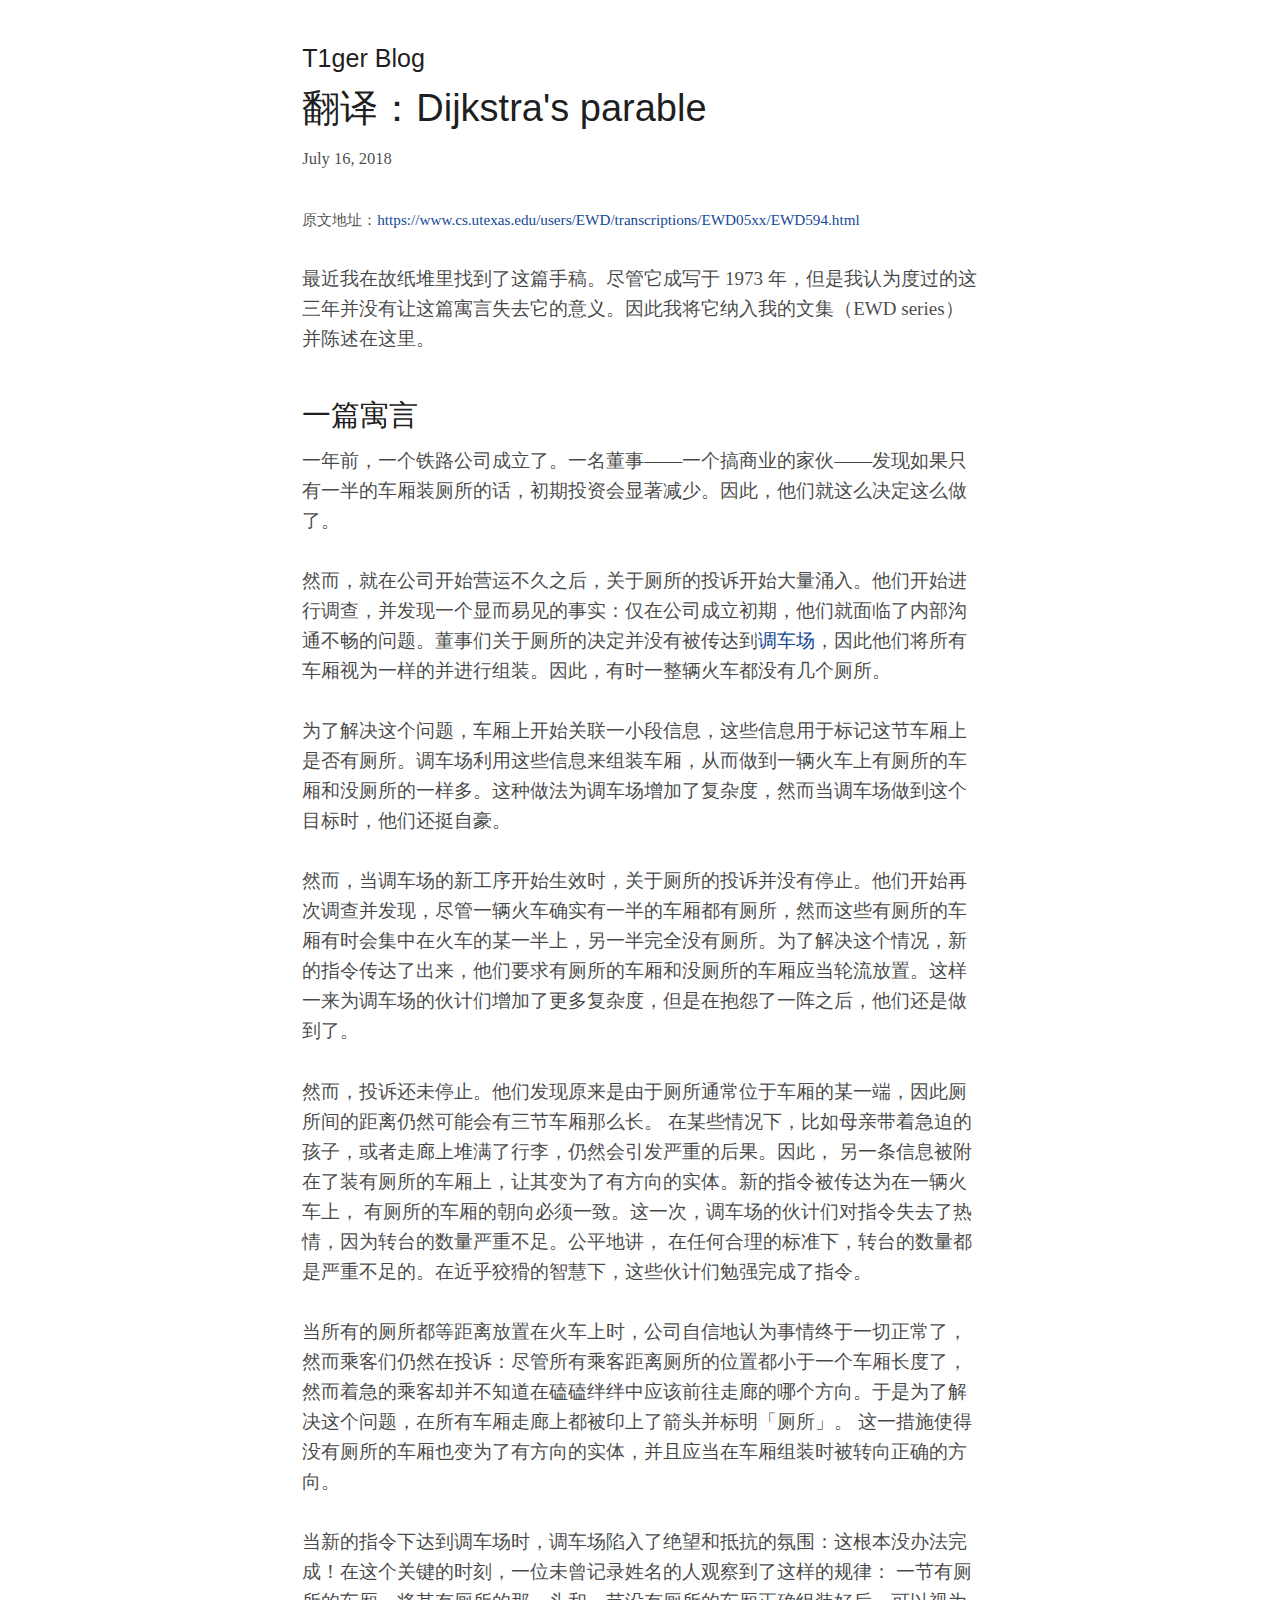
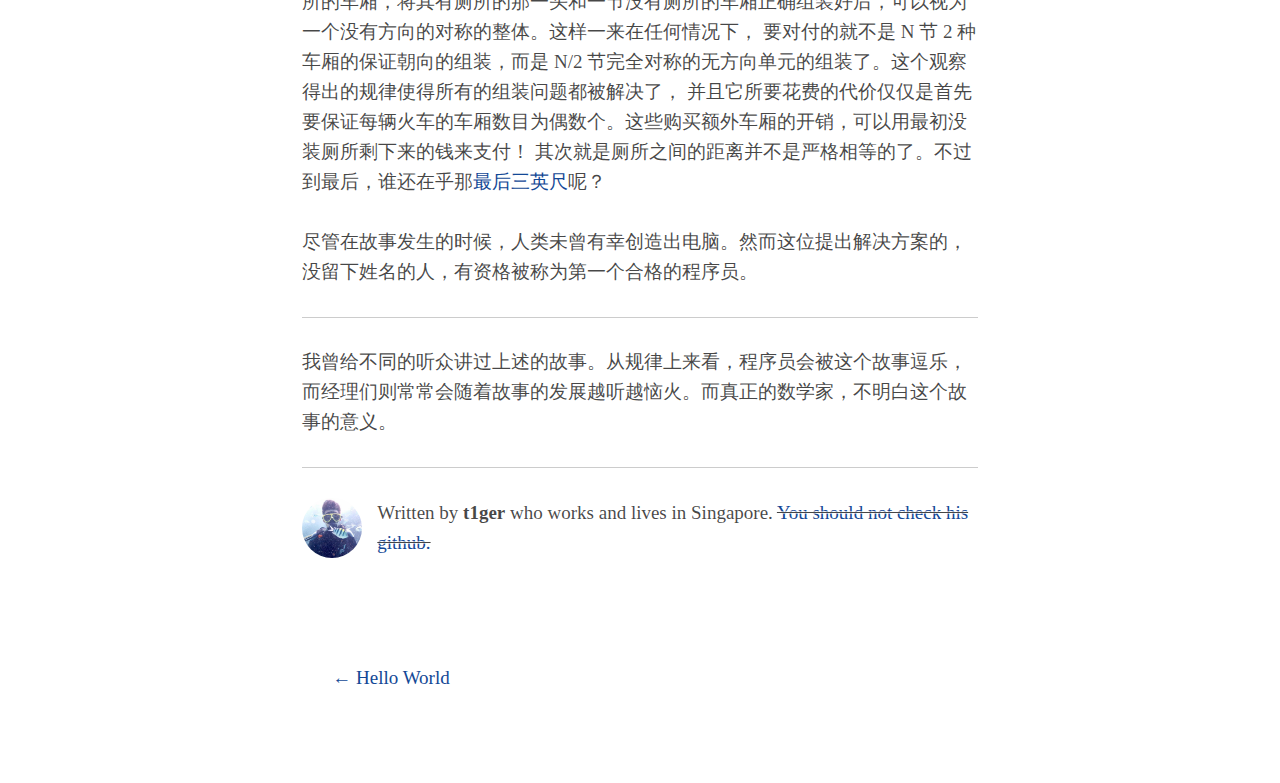
<file: translate-Dijkstra-parable/index.html>
<!DOCTYPE html><html><head><meta charset="utf-8"/><meta http-equiv="x-ua-compatible" content="ie=edge"/><meta name="viewport" content="width=device-width, initial-scale=1, shrink-to-fit=no"/><link rel="preload" href="/component---src-layouts-index-js-b8ed3e9d3af9b10e4809.js" as="script"/><link rel="preload" href="/component---src-templates-blog-post-js-8e2071a7f13665cd3955.js" as="script"/><link rel="preload" href="/path---translate-dijkstra-parable-08df559836f2b2f156da.js" as="script"/><link rel="preload" href="/app-2e5eb1c58228e3c9596e.js" as="script"/><link rel="preload" href="/commons-e23bd9dd18d56fd6c44a.js" as="script"/><link rel="alternate" type="application/rss+xml" href="/rss.xml"/><title data-react-helmet="true">翻译：Dijkstra&#x27;s parable | T1ger Blog</title><style id="typography.js">html{font-family:sans-serif;-ms-text-size-adjust:100%;-webkit-text-size-adjust:100%}body{margin:0}article,aside,details,figcaption,figure,footer,header,main,menu,nav,section,summary{display:block}audio,canvas,progress,video{display:inline-block}audio:not([controls]){display:none;height:0}progress{vertical-align:baseline}[hidden],template{display:none}a{background-color:transparent;-webkit-text-decoration-skip:objects}a:active,a:hover{outline-width:0}abbr[title]{border-bottom:none;text-decoration:underline;text-decoration:underline dotted}b,strong{font-weight:inherit;font-weight:bolder}dfn{font-style:italic}h1{font-size:2em;margin:.67em 0}mark{background-color:#ff0;color:#000}small{font-size:80%}sub,sup{font-size:75%;line-height:0;position:relative;vertical-align:baseline}sub{bottom:-.25em}sup{top:-.5em}img{border-style:none}svg:not(:root){overflow:hidden}code,kbd,pre,samp{font-family:monospace,monospace;font-size:1em}figure{margin:1em 40px}hr{box-sizing:content-box;height:0;overflow:visible}button,input,optgroup,select,textarea{font:inherit;margin:0}optgroup{font-weight:700}button,input{overflow:visible}button,select{text-transform:none}[type=reset],[type=submit],button,html [type=button]{-webkit-appearance:button}[type=button]::-moz-focus-inner,[type=reset]::-moz-focus-inner,[type=submit]::-moz-focus-inner,button::-moz-focus-inner{border-style:none;padding:0}[type=button]:-moz-focusring,[type=reset]:-moz-focusring,[type=submit]:-moz-focusring,button:-moz-focusring{outline:1px dotted ButtonText}fieldset{border:1px solid silver;margin:0 2px;padding:.35em .625em .75em}legend{box-sizing:border-box;color:inherit;display:table;max-width:100%;padding:0;white-space:normal}textarea{overflow:auto}[type=checkbox],[type=radio]{box-sizing:border-box;padding:0}[type=number]::-webkit-inner-spin-button,[type=number]::-webkit-outer-spin-button{height:auto}[type=search]{-webkit-appearance:textfield;outline-offset:-2px}[type=search]::-webkit-search-cancel-button,[type=search]::-webkit-search-decoration{-webkit-appearance:none}::-webkit-input-placeholder{color:inherit;opacity:.54}::-webkit-file-upload-button{-webkit-appearance:button;font:inherit}html{font:118.75%/1.58 'Lora',serif;box-sizing:border-box;overflow-y:scroll;}*{box-sizing:inherit;}*:before{box-sizing:inherit;}*:after{box-sizing:inherit;}body{color:hsla(0,0%,0%,0.73);font-family:'Lora',serif;font-weight:400;word-wrap:break-word;font-kerning:normal;-moz-font-feature-settings:"kern", "liga", "clig", "calt";-ms-font-feature-settings:"kern", "liga", "clig", "calt";-webkit-font-feature-settings:"kern", "liga", "clig", "calt";font-feature-settings:"kern", "liga", "clig", "calt";}img{max-width:100%;margin-left:0;margin-right:0;margin-top:0;padding-bottom:0;padding-left:0;padding-right:0;padding-top:0;margin-bottom:1.58rem;}h1{margin-left:0;margin-right:0;margin-top:0;padding-bottom:0;padding-left:0;padding-right:0;padding-top:0;margin-bottom:1.58rem;color:hsla(0,0%,0%,0.9);font-family:'Varela Round',sans-serif;font-weight:400;text-rendering:optimizeLegibility;font-size:2rem;line-height:1.1;}h2{margin-left:0;margin-right:0;margin-top:0;padding-bottom:0;padding-left:0;padding-right:0;padding-top:0;margin-bottom:1.58rem;color:hsla(0,0%,0%,0.9);font-family:'Varela Round',sans-serif;font-weight:400;text-rendering:optimizeLegibility;font-size:1.51572rem;line-height:1.1;}h3{margin-left:0;margin-right:0;margin-top:0;padding-bottom:0;padding-left:0;padding-right:0;padding-top:0;margin-bottom:1.58rem;color:hsla(0,0%,0%,0.9);font-family:'Varela Round',sans-serif;font-weight:400;text-rendering:optimizeLegibility;font-size:1.31951rem;line-height:1.1;}h4{margin-left:0;margin-right:0;margin-top:0;padding-bottom:0;padding-left:0;padding-right:0;padding-top:0;margin-bottom:1.58rem;color:hsla(0,0%,0%,0.9);font-family:'Varela Round',sans-serif;font-weight:400;text-rendering:optimizeLegibility;font-size:1rem;line-height:1.1;}h5{margin-left:0;margin-right:0;margin-top:0;padding-bottom:0;padding-left:0;padding-right:0;padding-top:0;margin-bottom:1.58rem;color:hsla(0,0%,0%,0.9);font-family:'Varela Round',sans-serif;font-weight:400;text-rendering:optimizeLegibility;font-size:0.87055rem;line-height:1.1;}h6{margin-left:0;margin-right:0;margin-top:0;padding-bottom:0;padding-left:0;padding-right:0;padding-top:0;margin-bottom:1.58rem;color:hsla(0,0%,0%,0.9);font-family:'Varela Round',sans-serif;font-weight:400;text-rendering:optimizeLegibility;font-size:0.81225rem;line-height:1.1;}hgroup{margin-left:0;margin-right:0;margin-top:0;padding-bottom:0;padding-left:0;padding-right:0;padding-top:0;margin-bottom:1.58rem;}ul{margin-left:1.58rem;margin-right:0;margin-top:0;padding-bottom:0;padding-left:0;padding-right:0;padding-top:0;margin-bottom:1.58rem;list-style-position:outside;list-style-image:none;}ol{margin-left:1.58rem;margin-right:0;margin-top:0;padding-bottom:0;padding-left:0;padding-right:0;padding-top:0;margin-bottom:1.58rem;list-style-position:outside;list-style-image:none;}dl{margin-left:0;margin-right:0;margin-top:0;padding-bottom:0;padding-left:0;padding-right:0;padding-top:0;margin-bottom:1.58rem;}dd{margin-left:0;margin-right:0;margin-top:0;padding-bottom:0;padding-left:0;padding-right:0;padding-top:0;margin-bottom:1.58rem;}p{margin-left:0;margin-right:0;margin-top:0;padding-bottom:0;padding-left:0;padding-right:0;padding-top:0;margin-bottom:1.58rem;}figure{margin-left:0;margin-right:0;margin-top:0;padding-bottom:0;padding-left:0;padding-right:0;padding-top:0;margin-bottom:1.58rem;}pre{margin-left:0;margin-right:0;margin-top:0;padding-bottom:0;padding-left:0;padding-right:0;padding-top:0;margin-bottom:1.58rem;font-size:0.85rem;line-height:1.58rem;}table{margin-left:0;margin-right:0;margin-top:0;padding-bottom:0;padding-left:0;padding-right:0;padding-top:0;margin-bottom:1.58rem;font-size:1rem;line-height:1.58rem;border-collapse:collapse;width:100%;}fieldset{margin-left:0;margin-right:0;margin-top:0;padding-bottom:0;padding-left:0;padding-right:0;padding-top:0;margin-bottom:1.58rem;}blockquote{margin-left:0;margin-right:0;margin-top:0;padding-bottom:0;padding-left:0.9875rem;padding-right:0;padding-top:0;margin-bottom:1.58rem;font-size:1.1487rem;line-height:1.58rem;border-left:0.5925rem solid #134896;color:hsla(0,0%,0%,0.65);font-style:italic;}form{margin-left:0;margin-right:0;margin-top:0;padding-bottom:0;padding-left:0;padding-right:0;padding-top:0;margin-bottom:1.58rem;}noscript{margin-left:0;margin-right:0;margin-top:0;padding-bottom:0;padding-left:0;padding-right:0;padding-top:0;margin-bottom:1.58rem;}iframe{margin-left:0;margin-right:0;margin-top:0;padding-bottom:0;padding-left:0;padding-right:0;padding-top:0;margin-bottom:1.58rem;}hr{margin-left:0;margin-right:0;margin-top:0;padding-bottom:0;padding-left:0;padding-right:0;padding-top:0;margin-bottom:calc(1.58rem - 1px);background:hsla(0,0%,0%,0.2);border:none;height:1px;}address{margin-left:0;margin-right:0;margin-top:0;padding-bottom:0;padding-left:0;padding-right:0;padding-top:0;margin-bottom:1.58rem;}b{font-weight:700;}strong{font-weight:700;}dt{font-weight:700;}th{font-weight:700;}li{margin-bottom:calc(1.58rem / 2);}ol li{padding-left:0;}ul li{padding-left:0;}li > ol{margin-left:1.58rem;margin-bottom:calc(1.58rem / 2);margin-top:calc(1.58rem / 2);}li > ul{margin-left:1.58rem;margin-bottom:calc(1.58rem / 2);margin-top:calc(1.58rem / 2);}blockquote *:last-child{margin-bottom:0;}li *:last-child{margin-bottom:0;}p *:last-child{margin-bottom:0;}li > p{margin-bottom:calc(1.58rem / 2);}code{font-size:0.85rem;line-height:1.58rem;}kbd{font-size:0.85rem;line-height:1.58rem;}samp{font-size:0.85rem;line-height:1.58rem;}abbr{border-bottom:1px dotted hsla(0,0%,0%,0.5);cursor:help;}acronym{border-bottom:1px dotted hsla(0,0%,0%,0.5);cursor:help;}abbr[title]{border-bottom:1px dotted hsla(0,0%,0%,0.5);cursor:help;text-decoration:none;}thead{text-align:left;}td,th{text-align:left;border-bottom:1px solid hsla(0,0%,0%,0.12);font-feature-settings:"tnum";-moz-font-feature-settings:"tnum";-ms-font-feature-settings:"tnum";-webkit-font-feature-settings:"tnum";padding-left:1.05333rem;padding-right:1.05333rem;padding-top:0.79rem;padding-bottom:calc(0.79rem - 1px);}th:first-child,td:first-child{padding-left:0;}th:last-child,td:last-child{padding-right:0;}a{color:#134896;text-decoration:none;text-shadow:.03em 0 #fff,-.03em 0 #fff,0 .03em #fff,0 -.03em #fff,.06em 0 #fff,-.06em 0 #fff,.09em 0 #fff,-.09em 0 #fff,.12em 0 #fff,-.12em 0 #fff,.15em 0 #fff,-.15em 0 #fff;background-image:linear-gradient(to top, rgba(0, 0, 0, 0), rgba(0, 0, 0, 0) 1px, #134896 1px, #134896 2px, rgba(0, 0, 0, 0) 2px);}a:hover,a:active{text-shadow:none;background-image:none;}h1,h2,h3,h4,h5,h6{margin-top:2.37rem;margin-bottom:0.79rem;}li>ol,li>ul{margin-left:20px;margin-bottom:0;}blockquote > :last-child{margin-bottom:0;}blockquote cite{font-size:1rem;line-height:1.58rem;color:hsla(0,0%,0%,0.73);font-style:normal;font-weight:400;}blockquote cite:before{content:"— ";}@media only screen and (max-width:480px){html{font-size:106.25%;line-height:28px;}blockquote{border-left:0.29625rem solid #134896;color:hsla(0,0%,0%,0.59);padding-left:0.88875rem;font-style:italic;margin-left:-1.185rem;margin-right:0;}}a.gatsby-resp-image-link{box-shadow:none;}</style><style id="gatsby-inlined-css">a{-webkit-text-decoration-skip:objects;background-image:none}a:hover{background-image:linear-gradient(0deg,transparent,transparent 1px,#134896 0,#134896 2px,transparent 0)}@font-face{font-family:Montserrat;font-style:normal;font-display:swap;font-weight:100;src:local("Montserrat Thin "),local("Montserrat-Thin"),url(/static/montserrat-latin-100.50d27986.woff2) format("woff2"),url(/static/montserrat-latin-100.5e334eff.woff) format("woff")}@font-face{font-family:Montserrat;font-style:italic;font-display:swap;font-weight:100;src:local("Montserrat Thin italic"),local("Montserrat-Thinitalic"),url(/static/montserrat-latin-100italic.8c070533.woff2) format("woff2"),url(/static/montserrat-latin-100italic.03e19243.woff) format("woff")}@font-face{font-family:Montserrat;font-style:normal;font-display:swap;font-weight:200;src:local("Montserrat Extra Light "),local("Montserrat-Extra Light"),url(/static/montserrat-latin-200.4343d3d9.woff2) format("woff2"),url(/static/montserrat-latin-200.f2022ecd.woff) format("woff")}@font-face{font-family:Montserrat;font-style:italic;font-display:swap;font-weight:200;src:local("Montserrat Extra Light italic"),local("Montserrat-Extra Lightitalic"),url(/static/montserrat-latin-200italic.116c4c4b.woff2) format("woff2"),url(/static/montserrat-latin-200italic.89614a60.woff) format("woff")}@font-face{font-family:Montserrat;font-style:normal;font-display:swap;font-weight:300;src:local("Montserrat Light "),local("Montserrat-Light"),url(/static/montserrat-latin-300.d2ad295b.woff2) format("woff2"),url(/static/montserrat-latin-300.3a371ee0.woff) format("woff")}@font-face{font-family:Montserrat;font-style:italic;font-display:swap;font-weight:300;src:local("Montserrat Light italic"),local("Montserrat-Lightitalic"),url(/static/montserrat-latin-300italic.f6b6bf24.woff2) format("woff2"),url(/static/montserrat-latin-300italic.16521668.woff) format("woff")}@font-face{font-family:Montserrat;font-style:normal;font-display:swap;font-weight:400;src:local("Montserrat Regular "),local("Montserrat-Regular"),url(/static/montserrat-latin-400.240a8444.woff2) format("woff2"),url(/static/montserrat-latin-400.b20cc131.woff) format("woff")}@font-face{font-family:Montserrat;font-style:italic;font-display:swap;font-weight:400;src:local("Montserrat Regular italic"),local("Montserrat-Regularitalic"),url(/static/montserrat-latin-400italic.86172bb8.woff2) format("woff2"),url(/static/montserrat-latin-400italic.9405e787.woff) format("woff")}@font-face{font-family:Montserrat;font-style:normal;font-display:swap;font-weight:500;src:local("Montserrat Medium "),local("Montserrat-Medium"),url(/static/montserrat-latin-500.fb8d6b71.woff2) format("woff2"),url(/static/montserrat-latin-500.50825d47.woff) format("woff")}@font-face{font-family:Montserrat;font-style:italic;font-display:swap;font-weight:500;src:local("Montserrat Medium italic"),local("Montserrat-Mediumitalic"),url(/static/montserrat-latin-500italic.c0a555a4.woff2) format("woff2"),url(/static/montserrat-latin-500italic.635de59c.woff) format("woff")}@font-face{font-family:Montserrat;font-style:normal;font-display:swap;font-weight:600;src:local("Montserrat SemiBold "),local("Montserrat-SemiBold"),url(/static/montserrat-latin-600.d5615136.woff2) format("woff2"),url(/static/montserrat-latin-600.f300da4f.woff) format("woff")}@font-face{font-family:Montserrat;font-style:italic;font-display:swap;font-weight:600;src:local("Montserrat SemiBold italic"),local("Montserrat-SemiBolditalic"),url(/static/montserrat-latin-600italic.10f29d13.woff2) format("woff2"),url(/static/montserrat-latin-600italic.2bc37d86.woff) format("woff")}@font-face{font-family:Montserrat;font-style:normal;font-display:swap;font-weight:700;src:local("Montserrat Bold "),local("Montserrat-Bold"),url(/static/montserrat-latin-700.7d77e1f0.woff2) format("woff2"),url(/static/montserrat-latin-700.81826529.woff) format("woff")}@font-face{font-family:Montserrat;font-style:italic;font-display:swap;font-weight:700;src:local("Montserrat Bold italic"),local("Montserrat-Bolditalic"),url(/static/montserrat-latin-700italic.1dd2b53f.woff2) format("woff2"),url(/static/montserrat-latin-700italic.c162d257.woff) format("woff")}@font-face{font-family:Montserrat;font-style:normal;font-display:swap;font-weight:800;src:local("Montserrat ExtraBold "),local("Montserrat-ExtraBold"),url(/static/montserrat-latin-800.d4e7bf86.woff2) format("woff2"),url(/static/montserrat-latin-800.895aadbf.woff) format("woff")}@font-face{font-family:Montserrat;font-style:italic;font-display:swap;font-weight:800;src:local("Montserrat ExtraBold italic"),local("Montserrat-ExtraBolditalic"),url(/static/montserrat-latin-800italic.fc0cbe44.woff2) format("woff2"),url(/static/montserrat-latin-800italic.b3362875.woff) format("woff")}@font-face{font-family:Montserrat;font-style:normal;font-display:swap;font-weight:900;src:local("Montserrat Black "),local("Montserrat-Black"),url(/static/montserrat-latin-900.c8bdd772.woff2) format("woff2"),url(/static/montserrat-latin-900.1b99ef78.woff) format("woff")}@font-face{font-family:Montserrat;font-style:italic;font-display:swap;font-weight:900;src:local("Montserrat Black italic"),local("Montserrat-Blackitalic"),url(/static/montserrat-latin-900italic.cb72c1f9.woff2) format("woff2"),url(/static/montserrat-latin-900italic.b78bb9f8.woff) format("woff")}@font-face{font-family:Merriweather;font-style:normal;font-display:swap;font-weight:300;src:local("Merriweather Light "),local("Merriweather-Light"),url(/static/merriweather-latin-300.f015f1e9.woff2) format("woff2"),url(/static/merriweather-latin-300.92dfe81b.woff) format("woff")}@font-face{font-family:Merriweather;font-style:italic;font-display:swap;font-weight:300;src:local("Merriweather Light italic"),local("Merriweather-Lightitalic"),url(/static/merriweather-latin-300italic.7fd86b32.woff2) format("woff2"),url(/static/merriweather-latin-300italic.878b76f5.woff) format("woff")}@font-face{font-family:Merriweather;font-style:normal;font-display:swap;font-weight:400;src:local("Merriweather Regular "),local("Merriweather-Regular"),url(/static/merriweather-latin-400.12dbf4c0.woff2) format("woff2"),url(/static/merriweather-latin-400.1fffad22.woff) format("woff")}@font-face{font-family:Merriweather;font-style:italic;font-display:swap;font-weight:400;src:local("Merriweather Regular italic"),local("Merriweather-Regularitalic"),url(/static/merriweather-latin-400italic.1e0d3e81.woff2) format("woff2"),url(/static/merriweather-latin-400italic.de18d4c4.woff) format("woff")}@font-face{font-family:Merriweather;font-style:normal;font-display:swap;font-weight:700;src:local("Merriweather Bold "),local("Merriweather-Bold"),url(/static/merriweather-latin-700.dc8fec81.woff2) format("woff2"),url(/static/merriweather-latin-700.d7d2ed8e.woff) format("woff")}@font-face{font-family:Merriweather;font-style:italic;font-display:swap;font-weight:700;src:local("Merriweather Bold italic"),local("Merriweather-Bolditalic"),url(/static/merriweather-latin-700italic.b7b7e5da.woff2) format("woff2"),url(/static/merriweather-latin-700italic.6210a5fc.woff) format("woff")}@font-face{font-family:Merriweather;font-style:normal;font-display:swap;font-weight:900;src:local("Merriweather Black "),local("Merriweather-Black"),url(/static/merriweather-latin-900.43f870d5.woff2) format("woff2"),url(/static/merriweather-latin-900.8f3806df.woff) format("woff")}@font-face{font-family:Merriweather;font-style:italic;font-display:swap;font-weight:900;src:local("Merriweather Black italic"),local("Merriweather-Blackitalic"),url(/static/merriweather-latin-900italic.168c1ab2.woff2) format("woff2"),url(/static/merriweather-latin-900italic.ae7778f0.woff) format("woff")}</style></head><body><div id="___gatsby"><div style="margin-left:auto;margin-right:auto;max-width:37.92rem;padding:2.37rem 1.185rem;" data-reactroot="" data-reactid="1" data-react-checksum="1414716542"><h3 style="margin-top:0;margin-bottom:-1.58rem;" data-reactid="2"><a style="box-shadow:none;text-decoration:none;color:inherit;" href="/" data-reactid="3">T1ger Blog</a></h3><div data-reactid="4"><!-- react-empty: 5 --><h1 data-reactid="6">翻译：Dijkstra&#x27;s parable</h1><p style="font-size:0.87055rem;line-height:1.58rem;display:block;margin-bottom:1.58rem;" data-reactid="7">July 16, 2018</p><div data-reactid="8"><p><small>原文地址：<a href="https://www.cs.utexas.edu/users/EWD/transcriptions/EWD05xx/EWD594.html">https://www.cs.utexas.edu/users/EWD/transcriptions/EWD05xx/EWD594.html</a></small></p>
<p>最近我在故纸堆里找到了这篇手稿。尽管它成写于 1973 年，但是我认为度过的这三年并没有让这篇寓言失去它的意义。因此我将它纳入我的文集（EWD series）并陈述在这里。</p>
<h2>一篇寓言</h2>
<p>一年前，一个铁路公司成立了。一名董事——一个搞商业的家伙——发现如果只有一半的车厢装厕所的话，初期投资会显著减少。因此，他们就这么决定这么做了。</p>
<p>然而，就在公司开始营运不久之后，关于厕所的投诉开始大量涌入。他们开始进行调查，并发现一个显而易见的事实：仅在公司成立初期，他们就面临了内部沟通不畅的问题。董事们关于厕所的决定并没有被传达到<a href="https://zh.wikipedia.org/zh-sg/%E7%B7%A8%E7%B5%84%E5%A0%B4">调车场</a>，因此他们将所有车厢视为一样的并进行组装。因此，有时一整辆火车都没有几个厕所。</p>
<p>为了解决这个问题，车厢上开始关联一小段信息，这些信息用于标记这节车厢上是否有厕所。调车场利用这些信息来组装车厢，从而做到一辆火车上有厕所的车厢和没厕所的一样多。这种做法为调车场增加了复杂度，然而当调车场做到这个目标时，他们还挺自豪。</p>
<p>然而，当调车场的新工序开始生效时，关于厕所的投诉并没有停止。他们开始再次调查并发现，尽管一辆火车确实有一半的车厢都有厕所，然而这些有厕所的车厢有时会集中在火车的某一半上，另一半完全没有厕所。为了解决这个情况，新的指令传达了出来，他们要求有厕所的车厢和没厕所的车厢应当轮流放置。这样一来为调车场的伙计们增加了更多复杂度，但是在抱怨了一阵之后，他们还是做到了。</p>
<p>然而，投诉还未停止。他们发现原来是由于厕所通常位于车厢的某一端，因此厕所间的距离仍然可能会有三节车厢那么长。
在某些情况下，比如母亲带着急迫的孩子，或者走廊上堆满了行李，仍然会引发严重的后果。因此，
另一条信息被附在了装有厕所的车厢上，让其变为了有方向的实体。新的指令被传达为在一辆火车上，
有厕所的车厢的朝向必须一致。这一次，调车场的伙计们对指令失去了热情，因为转台的数量严重不足。公平地讲，
在任何合理的标准下，转台的数量都是严重不足的。在近乎狡猾的智慧下，这些伙计们勉强完成了指令。</p>
<p>当所有的厕所都等距离放置在火车上时，公司自信地认为事情终于一切正常了，然而乘客们仍然在投诉：尽管所有乘客距离厕所的位置都小于一个车厢长度了，
然而着急的乘客却并不知道在磕磕绊绊中应该前往走廊的哪个方向。于是为了解决这个问题，在所有车厢走廊上都被印上了箭头并标明「厕所」。
这一措施使得没有厕所的车厢也变为了有方向的实体，并且应当在车厢组装时被转向正确的方向。</p>
<p>当新的指令下达到调车场时，调车场陷入了绝望和抵抗的氛围：这根本没办法完成！在这个关键的时刻，一位未曾记录姓名的人观察到了这样的规律：
一节有厕所的车厢，将其有厕所的那一头和一节没有厕所的车厢正确组装好后，可以视为一个没有方向的对称的整体。这样一来在任何情况下，
要对付的就不是 N 节 2 种车厢的保证朝向的组装，而是 N/2 节完全对称的无方向单元的组装了。这个观察得出的规律使得所有的组装问题都被解决了，
并且它所要花费的代价仅仅是首先要保证每辆火车的车厢数目为偶数个。这些购买额外车厢的开销，可以用最初没装厕所剩下来的钱来支付！
其次就是厕所之间的距离并不是严格相等的了。不过到最后，谁还在乎那<a href="https://www.clickz.com/technology-is-helping-to-redefine-the-last-3-feet-in-store/42267/">最后三英尺</a>呢？</p>
<p>尽管在故事发生的时候，人类未曾有幸创造出电脑。然而这位提出解决方案的，没留下姓名的人，有资格被称为第一个合格的程序员。</p>
<hr>
<p>我曾给不同的听众讲过上述的故事。从规律上来看，程序员会被这个故事逗乐，而经理们则常常会随着故事的发展越听越恼火。而真正的数学家，不明白这个故事的意义。</p></div><hr style="margin-bottom:1.58rem;" data-reactid="9"/><div style="display:flex;margin-bottom:3.95rem;" data-reactid="10"><img src="/static/profile-pic.e4adaf56.jpeg" alt="Kyle Mathews" style="margin-right:0.79rem;margin-bottom:0;width:3.16rem;height:3.16rem;border-radius:50%;" data-reactid="11"/><p data-reactid="12"><!-- react-text: 13 -->Written by <!-- /react-text --><strong data-reactid="14">t1ger</strong><!-- react-text: 15 --> who works and lives in Singapore.<!-- /react-text --><!-- react-text: 16 --> <!-- /react-text --><del data-reactid="17"><a href="https://github.com/t1ger-0527" data-reactid="18">You should not check his github.</a></del></p></div><ul style="display:flex;flex-wrap:wrap;justify-content:space-between;list-style:none;padding:0;" data-reactid="19"><li data-reactid="20"><a rel="prev" href="/hello-world/" data-reactid="21"><!-- react-text: 22 -->← <!-- /react-text --><!-- react-text: 23 -->Hello World<!-- /react-text --></a></li></ul></div></div></div><script id="webpack-manifest">/*<![CDATA[*/window.webpackManifest={"231608221292675":"app-2e5eb1c58228e3c9596e.js","99219681209289":"component---node-modules-gatsby-plugin-offline-app-shell-js-5c4c5a0f7af9dc69d6d7.js","107818501498521":"component---src-templates-blog-post-js-8e2071a7f13665cd3955.js","162898551421021":"component---src-pages-404-js-4503918ea3a16cfcdb75.js","35783957827783":"component---src-pages-index-js-047e65fd68aa14238d3c.js","60335399758886":"path----557518bd178906f8d58a.js","210333531512890":"path---offline-plugin-app-shell-fallback-a0e39f21c11f6a62c5ab.js","97136667916873":"path---translate-dijkstra-parable-08df559836f2b2f156da.js","144342403179678":"path---hello-world-23000427606f6cd20a55.js","254022195166212":"path---404-a0e39f21c11f6a62c5ab.js","142629428675168":"path---index-808018de707b624db9ce.js","178698757827068":"path---404-html-a0e39f21c11f6a62c5ab.js","114276838955818":"component---src-layouts-index-js-b8ed3e9d3af9b10e4809.js"}/*]]>*/</script><script>
            
  
  if(true) {
    (function(i,s,o,g,r,a,m){i['GoogleAnalyticsObject']=r;i[r]=i[r]||function(){
    (i[r].q=i[r].q||[]).push(arguments)},i[r].l=1*new Date();a=s.createElement(o),
    m=s.getElementsByTagName(o)[0];a.async=1;a.src=g;m.parentNode.insertBefore(a,m)
    })(window,document,'script','https://www.google-analytics.com/analytics.js','ga');
  }
  if (typeof ga === "function") {
    ga('create', 'undefined', 'auto');
      }
      </script><script>/*<![CDATA[*/["/commons-e23bd9dd18d56fd6c44a.js","/app-2e5eb1c58228e3c9596e.js","/path---translate-dijkstra-parable-08df559836f2b2f156da.js","/component---src-templates-blog-post-js-8e2071a7f13665cd3955.js","/component---src-layouts-index-js-b8ed3e9d3af9b10e4809.js"].forEach(function(s){document.write('<script src="'+s+'" defer></'+'script>')})/*]]>*/</script></body></html>
</file>
